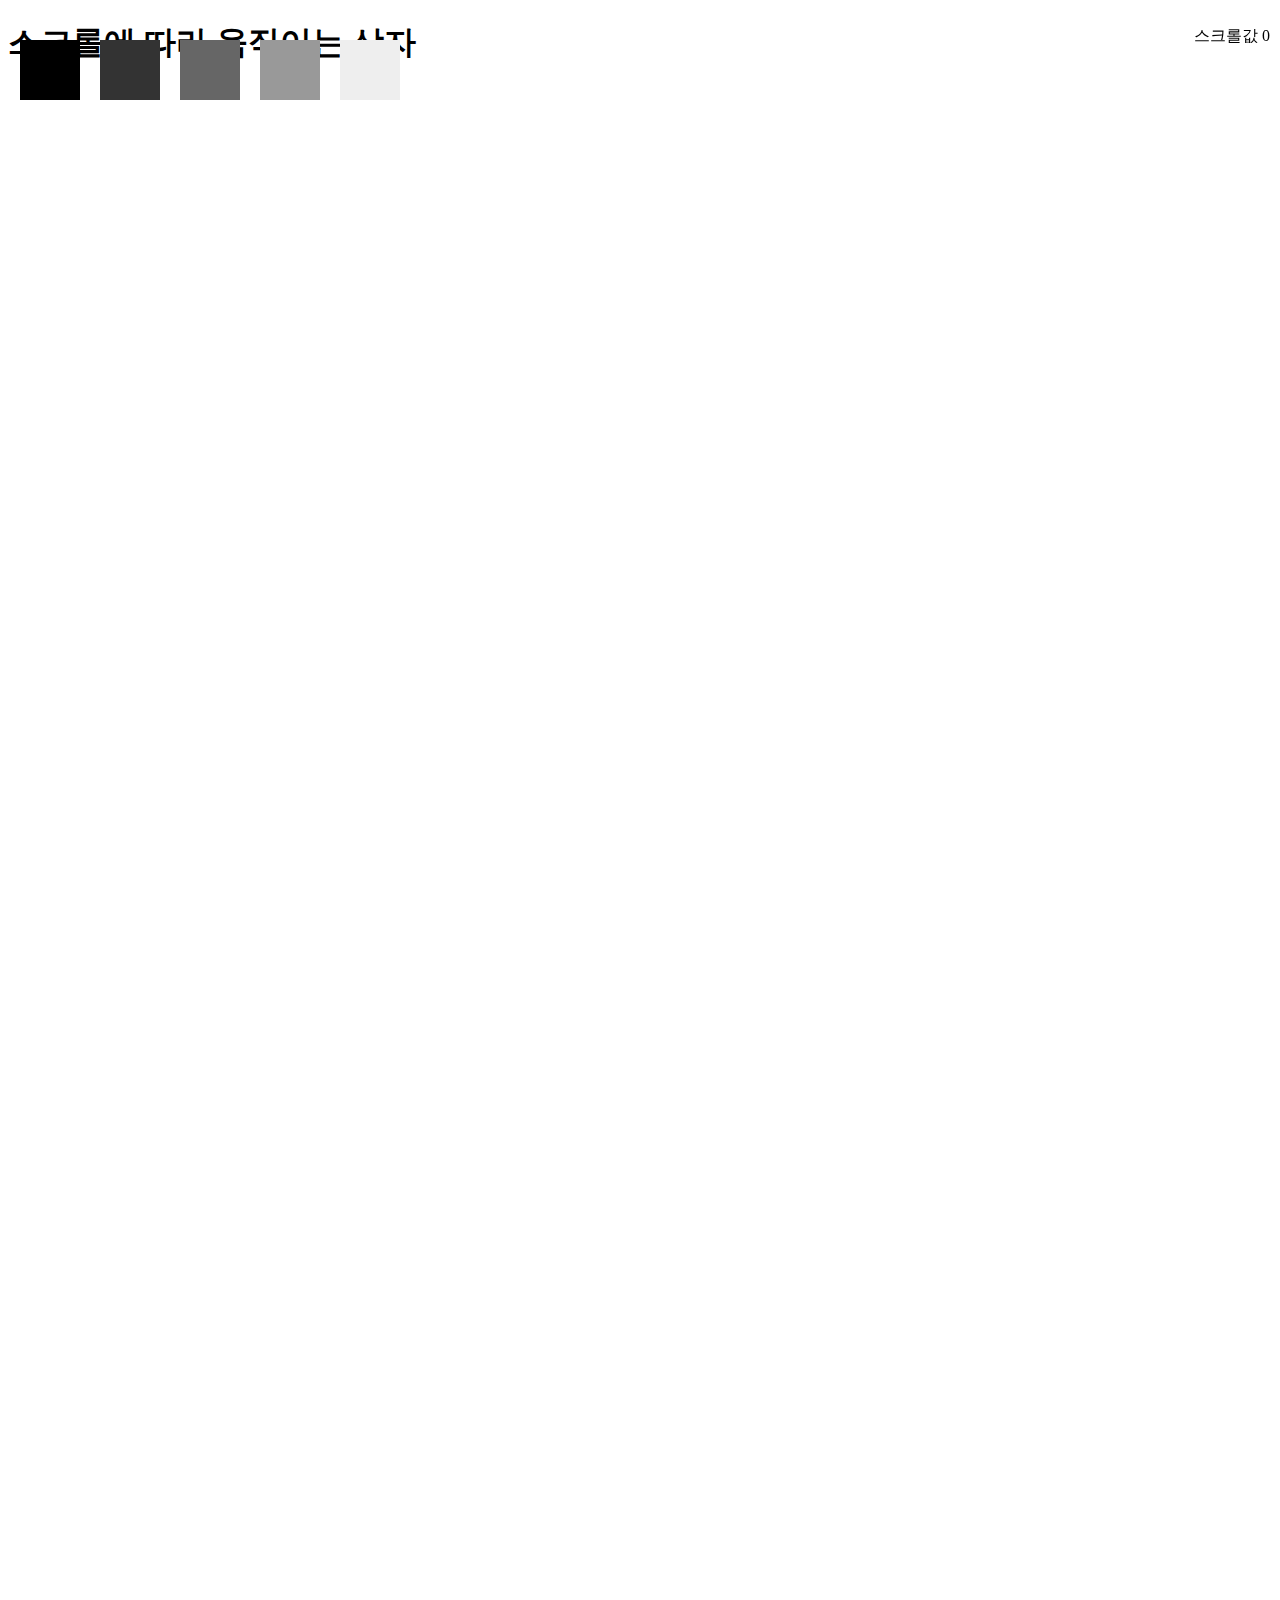
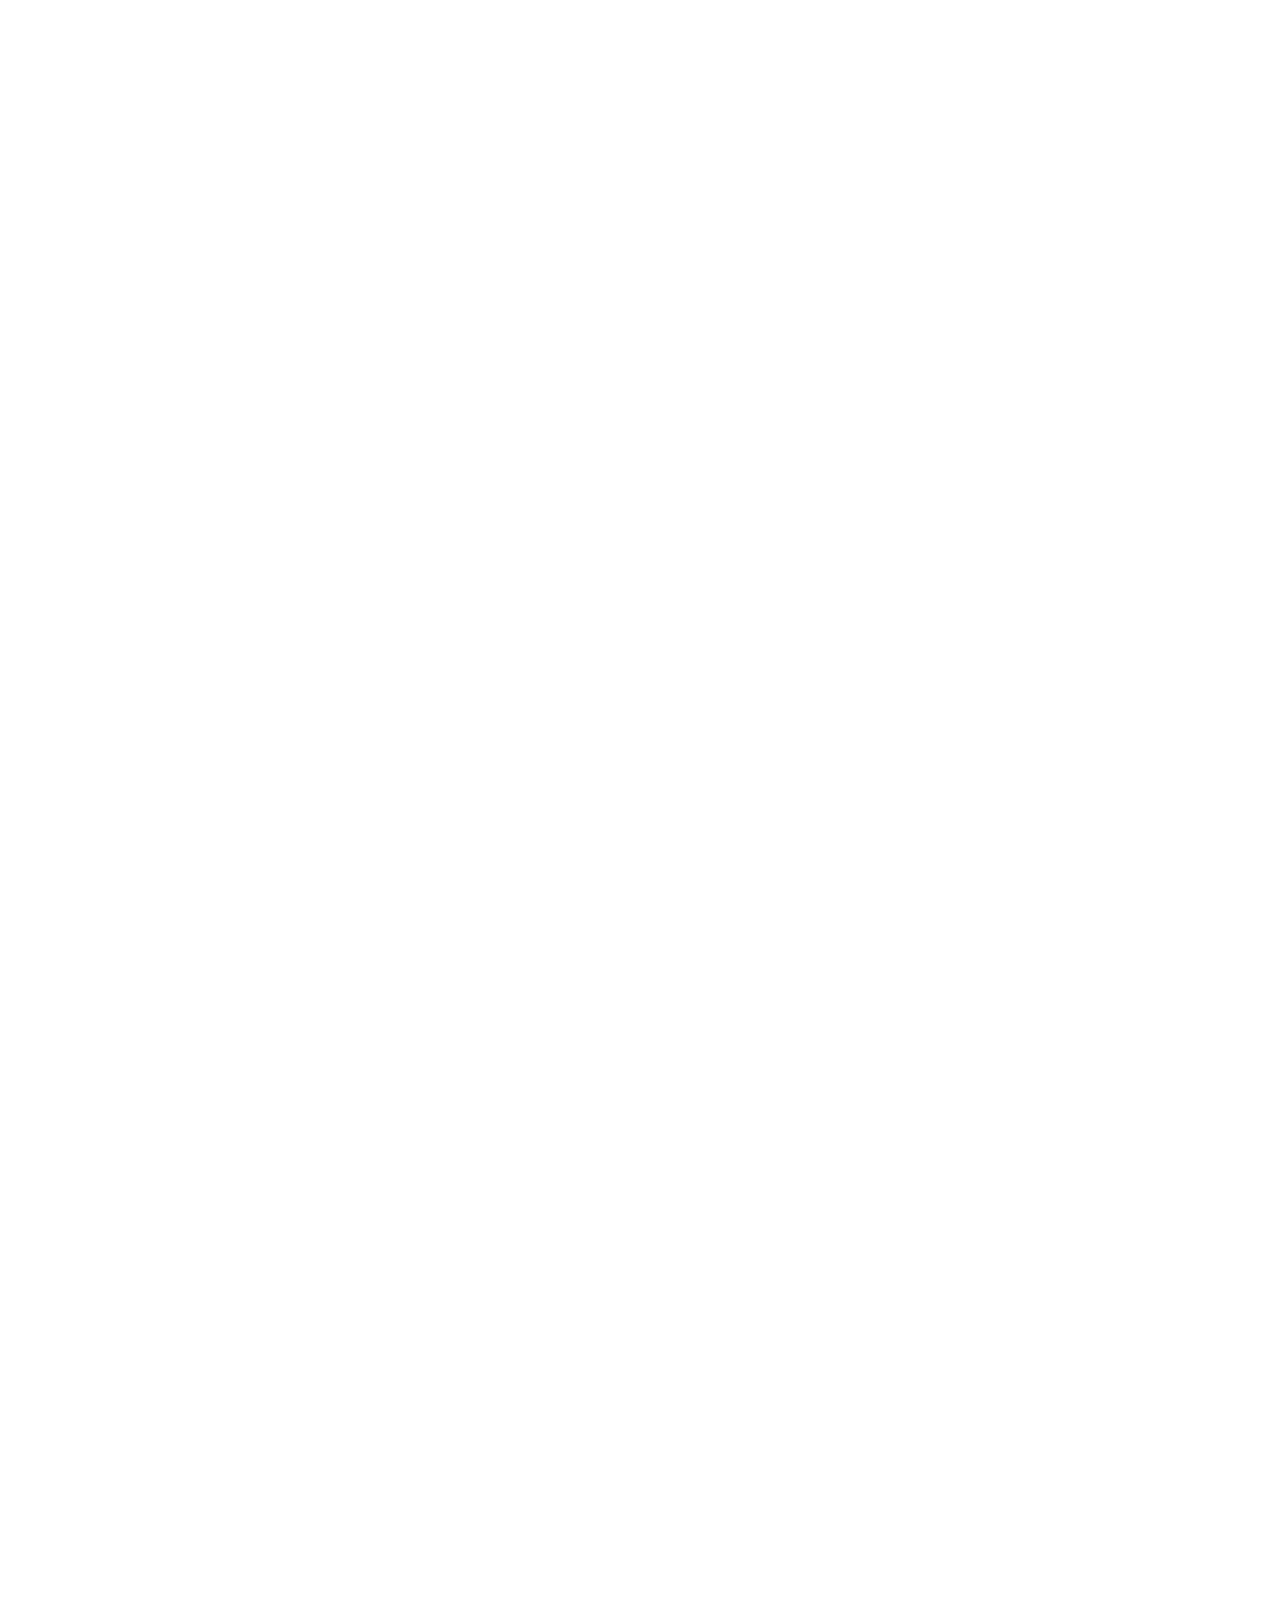
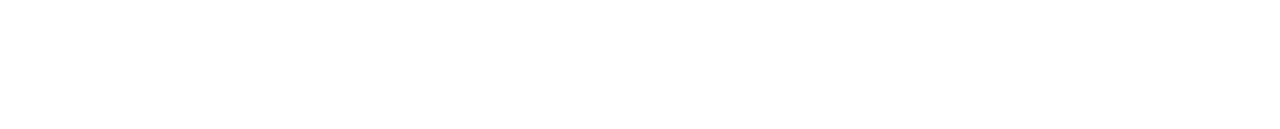
<file: 20221201 페럴렉스 기초/index.html>
<!DOCTYPE html>
<html lang="en">
  <head>
    <meta charset="UTF-8" />
    <meta http-equiv="X-UA-Compatible" content="IE=edge" />
    <meta name="viewport" content="width=device-width, initial-scale=1.0" />
    <title>Document</title>
    <link rel="stylesheet" href="css/style.css" />
    <script src="http://code.jquery.com/jquery-3.1.1.js"></script>
    <script src="js/main.js"></script>
  </head>
  <body>
    <h1>스크롤에 따라 움직이는 상자</h1>
    <p class="indicator">
      스크롤값
      <span id="value">0</span>
    </p>
    <ul>
      <li id="item1"></li>
      <li id="item2"></li>
      <li id="item3"></li>
      <li id="item4"></li>
      <li id="item5"></li>
    </ul>
  </body>
</html>
</file>
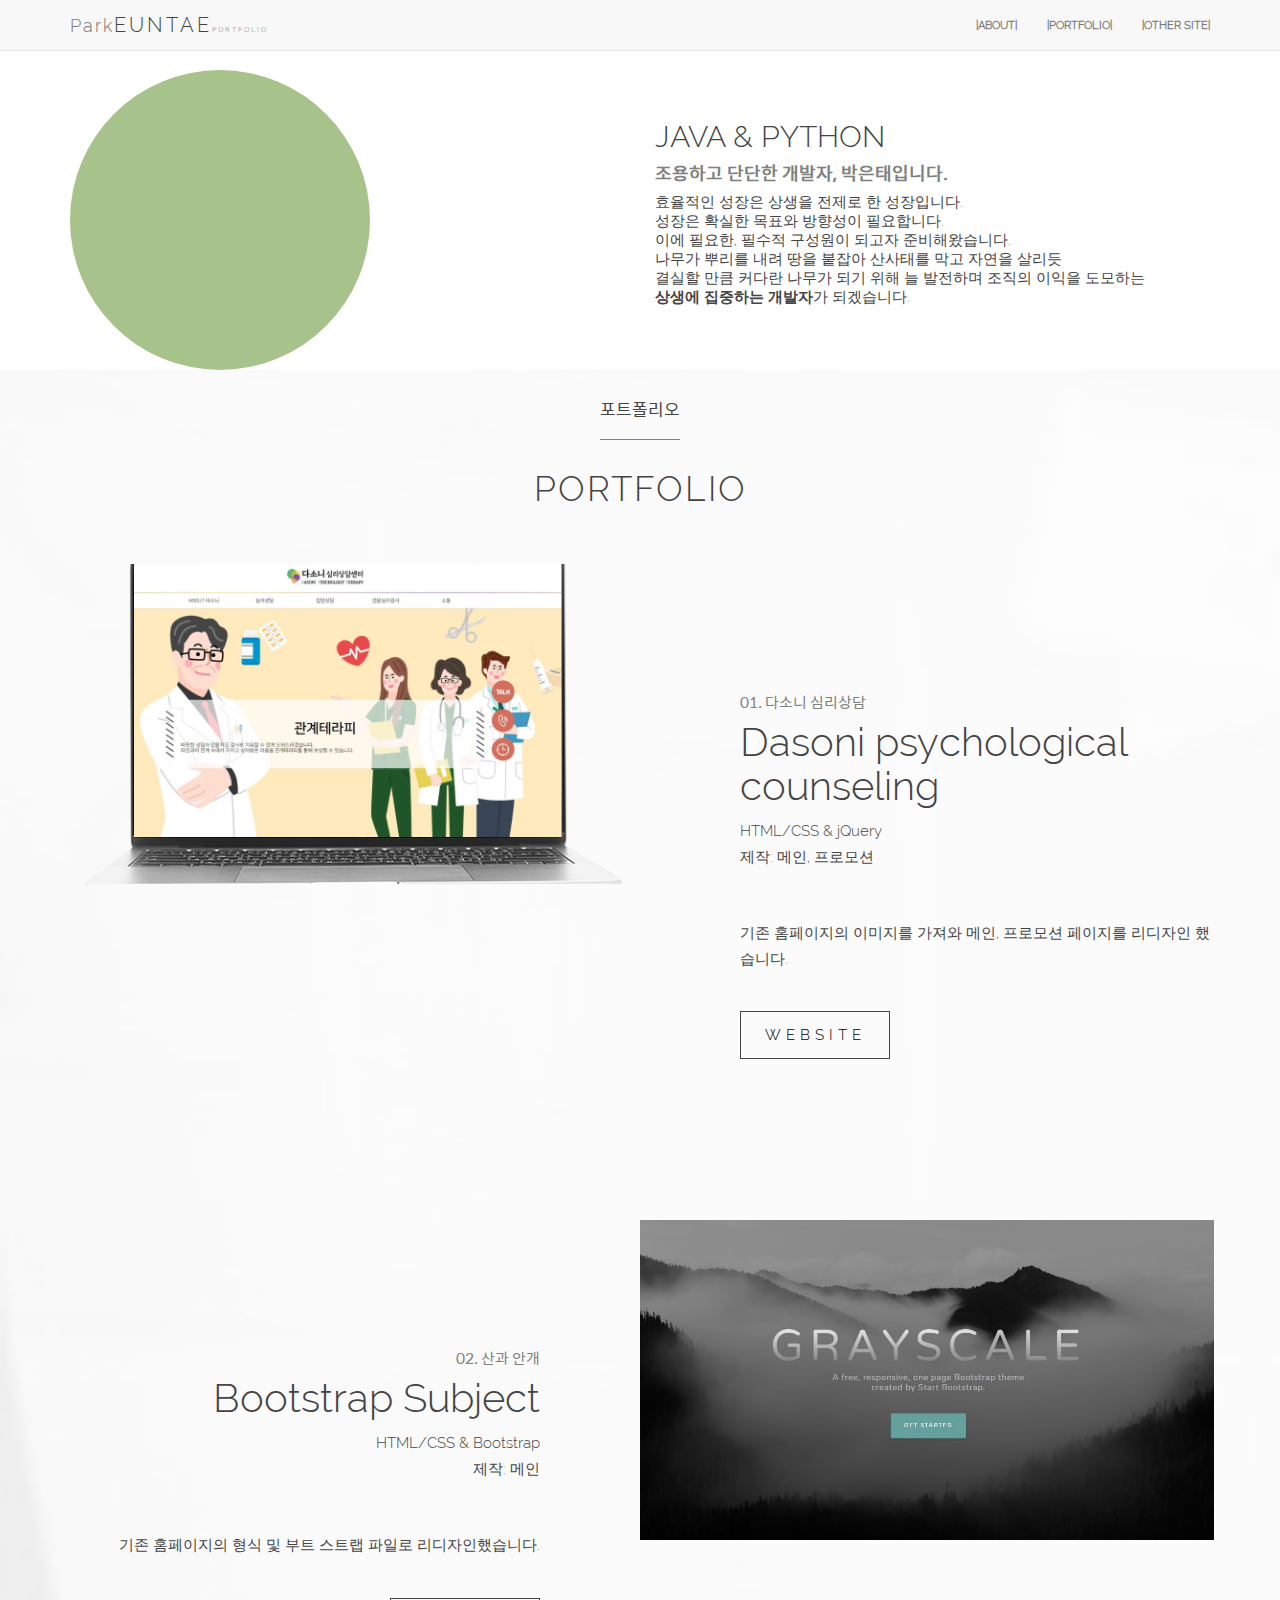
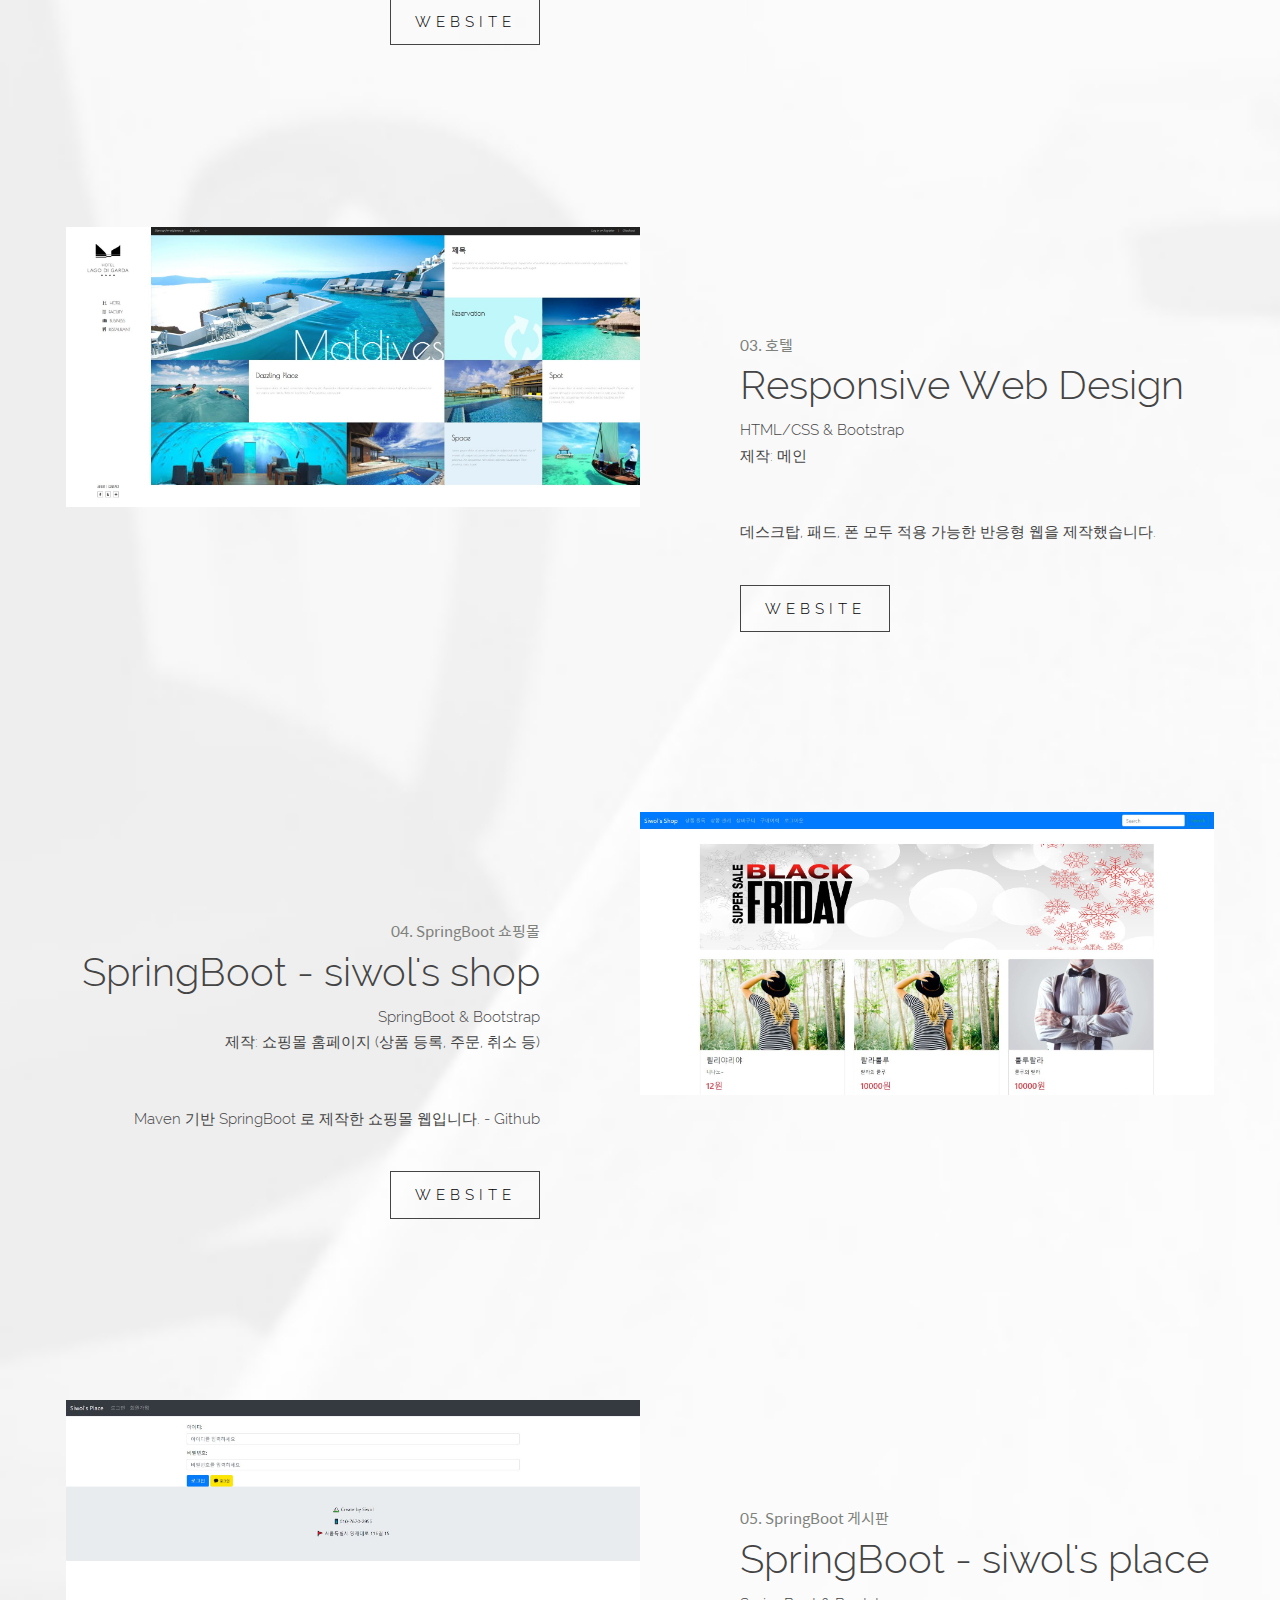
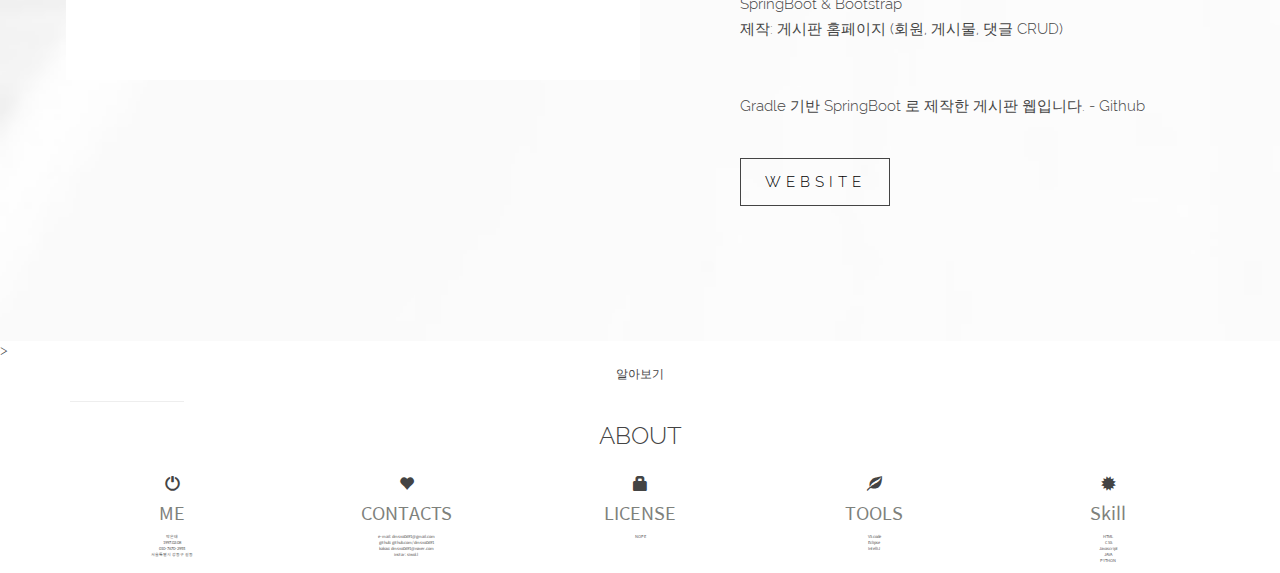
<file: 20221206 port/index.html>
<!DOCTYPE html>
<html lang="en">
  <head>
    <meta charset="UTF-8" />
    <meta http-equiv="X-UA-Compatible" content="IE=edge" />
    <meta name="viewport" content="width=device-width, initial-scale=1.0" />
    <link
      rel="stylesheet"
      href="https://maxcdn.bootstrapcdn.com/bootstrap/3.4.1/css/bootstrap.min.css"
    />
    <link
      href="https://fonts.googleapis.com/css?family=Montserrat"
      rel="stylesheet"
      type="text/css"
    />
    <link
      href="https://fonts.googleapis.com/css?family=Lato"
      rel="stylesheet"
      type="text/css"
    />
    <link rel="stylesheet" href="css/style.css" />
    <script src="https://ajax.googleapis.com/ajax/libs/jquery/3.5.1/jquery.min.js"></script>
    <script src="https://maxcdn.bootstrapcdn.com/bootstrap/3.4.1/js/bootstrap.min.js"></script>

    <title>Document</title>
  </head>

  <nav class="navbar navbar-default navbar-fixed-top">
    <div class="container">
      <div class="navbar-header">
        <button
          type="button"
          class="navbar-toggle"
          data-toggle="collapse"
          data-target="#myNavbar"
        >
          <span class="icon-bar"></span>
          <span class="icon-bar"></span>
          <span class="icon-bar"></span>
        </button>
        <a class="navbar-brand" href="#"
          >Park<span>EUNTAE</span><span>PORTFOLIO</span></a
        >
      </div>
      <div class="collapse navbar-collapse" id="myNavbar">
        <ul class="nav navbar-nav navbar-right text-center">
          <li>
            <a href="#"><strong>|ABOUT|</strong></a>
          </li>
          <li>
            <a href="#"><strong>|PORTFOLIO|</strong></a>
          </li>
          <li>
            <a href="#"><strong>|OTHER SITE|</strong></a>
          </li>
        </ul>
      </div>
    </div>
  </nav>
  <div class="header_fake"></div>
  <div class="container bg-gray">
    <div class="row">
      <div class="col-sm-6 img">
        <div id="circle"></div>
      </div>
      <div class="col-sm-6" style="margin-top: 30px">
        <div>
          <h2>JAVA & PYTHON</h2>
          <h4><strong>조용하고 단단한 개발자, 박은태입니다.</strong></h4>
          <p>
            효율적인 성장은 상생을 전제로 한 성장입니다.<br />
            성장은 확실한 목표와 방향성이 필요합니다. <br />
            이에 필요한, 필수적 구성원이 되고자 준비해왔습니다.<br />
            나무가 뿌리를 내려 땅을 붙잡아 산사태를 막고 자연을 살리듯<br />
            결실할 만큼 커다란 나무가 되기 위해 늘 발전하며 조직의 이익을
            도모하는
            <br /><strong>상생에 집중하는 개발자</strong>가 되겠습니다.
          </p>
        </div>
      </div>
    </div>
  </div>

  <body>
    <div class="container-fluid section" id="portfolio">
      <h2>포트폴리오</h2>
      <h3>PORTFOLIO</h3>
      <div class="container portfolio_main">
        <div class="row port port1">
          <div class="col-md-6" id="img1"></div>
          <div class="col-md-6 text">
            <h4>01. 다소니 심리상담</h4>
            <h5>Dasoni psychological counseling</h5>
            <p>
              HTML/CSS & jQuery<br />
              제작: 메인, 프로모션 <br /><br /><br />
              기존 홈페이지의 이미지를 가져와 메인, 프로모션 페이지를 리디자인
              했습니다.
            </p>
            <p class="site_btn">
              <a href="port1/index.html" target="_blank">WEBSITE</a>
            </p>
          </div>
        </div>
      </div>
      <div class="container portfolio_main">
        <div class="row port port2">
          <div class="col-md-6 text">
            <h4>02. 산과 안개</h4>
            <h5>Bootstrap Subject</h5>
            <p>
              HTML/CSS & Bootstrap<br />
              제작: 메인 <br /><br /><br />
              기존 홈페이지의 형식 및 부트 스트랩 파일로 리디자인했습니다.
            </p>
            <p class="site_btn">
              <a href="port3/index.html" target="_blank">WEBSITE</a>
            </p>
          </div>
          <div class="col-md-6" id="img2"></div>
        </div>
      </div>
      <div class="container portfolio_main">
        <div class="row port port1">
          <div class="col-md-6" id="img3"></div>
          <div class="col-md-6 text">
            <h4>03. 호텔</h4>
            <h5>Responsive Web Design</h5>
            <p>
              HTML/CSS & Bootstrap<br />
              제작: 메인 <br /><br /><br />
              데스크탑, 패드, 폰 모두 적용 가능한 반응형 웹을 제작했습니다.
            </p>
            <p class="site_btn">
              <a href="port3/index.html" target="_blank">WEBSITE</a>
            </p>
          </div>
        </div>
      </div>
      <div class="container portfolio_main">
        <div class="row port port2">
          <div class="col-md-6 text">
            <h4>04. SpringBoot 쇼핑몰</h4>
            <h5>SpringBoot - siwol's shop</h5>
            <p>
              SpringBoot & Bootstrap<br />
              제작: 쇼핑몰 홈페이지 (상품 등록, 주문, 취소 등)
              <br /><br /><br />
              Maven 기반 SpringBoot 로 제작한 쇼핑몰 웹입니다. - Github
            </p>
            <p class="site_btn">
              <a
                href="https://github.com/dmsxo0691/SpringShop.git"
                target="_blank"
                >WEBSITE</a
              >
            </p>
          </div>
          <div class="col-md-6" id="img4"></div>
        </div>
      </div>
      <div class="container portfolio_main">
        <div class="row port port1">
          <div class="col-md-6" id="img5"></div>
          <div class="col-md-6 text">
            <h4>05. SpringBoot 게시판</h4>
            <h5>SpringBoot - siwol's place</h5>
            <p>
              SpringBoot & Bootstrap<br />
              제작: 게시판 홈페이지 (회원, 게시물, 댓글 CRUD) <br /><br /><br />
              Gradle 기반 SpringBoot 로 제작한 게시판 웹입니다. - Github
            </p>
            <p class="site_btn">
              <a
                href="https://github.com/dmsxo0691/Springblog.git"
                target="_blank"
                >WEBSITE</a
              >
            </p>
          </div>
        </div>
      </div>
    </div>

    >
  </body>

  <footer>
    <div id="services" class="container text-center">
      <h5>알아보기</h5>
      <hr style="width: 10%" />
      <p>ABOUT</p>
      <br />
      <div class="row slideanim sort">
        <div class="col-sm-2">
          <span class="glyphicon glyphicon-off logo-small"></span>
          <h4>ME</h4>
          <p>
            박은태 <br />
            1997.02.08 <br />
            010-7670-2955 <br />
            서울특별시 강동구 길동
          </p>
        </div>
        <div class="col-sm-2">
          <span class="glyphicon glyphicon-heart logo-small"></span>
          <h4>CONTACTS</h4>
          <p>
            e-mail: dmsxo0691@gmail.com<br />github: github.com/dmsxo0691<br />
            kakao: dmsxo0691@naver.com<br />instar: siwol.l
          </p>
        </div>
        <div class="col-sm-2">
          <span class="glyphicon glyphicon-lock logo-small"></span>
          <h4>LICENSE</h4>
          <p>NOPE</p>
        </div>
        <div class="col-sm-2">
          <span class="glyphicon glyphicon-leaf logo-small"></span>
          <h4>TOOLS</h4>
          <p>VS code<br />Eclipse<br />IntelliJ</p>
        </div>
        <div class="col-sm-2">
          <span class="glyphicon glyphicon-certificate logo-small"></span>
          <h4>Skill</h4>
          <p>HTML<br />CSS<br />Javascript<br />JAVA<br />PYTHON</p>
        </div>
      </div>
    </div>
  </footer>
</html>
</file>
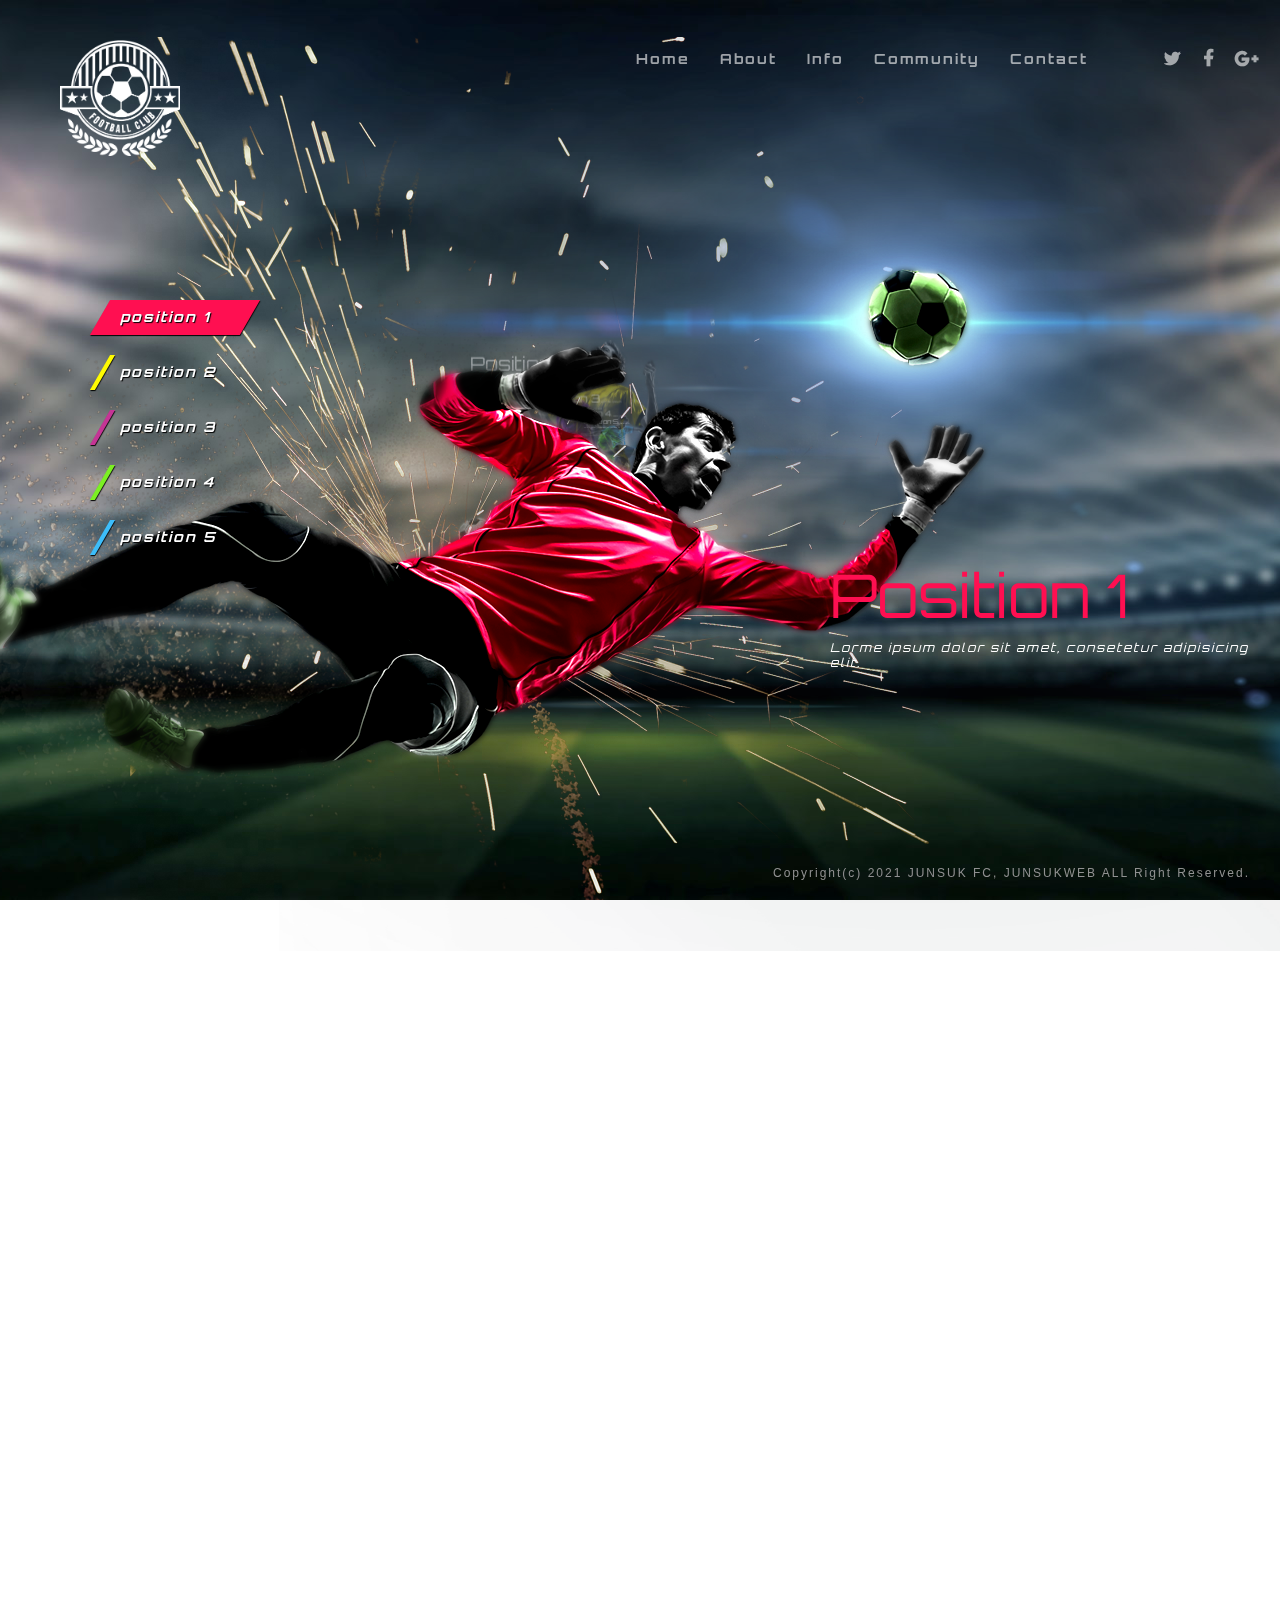
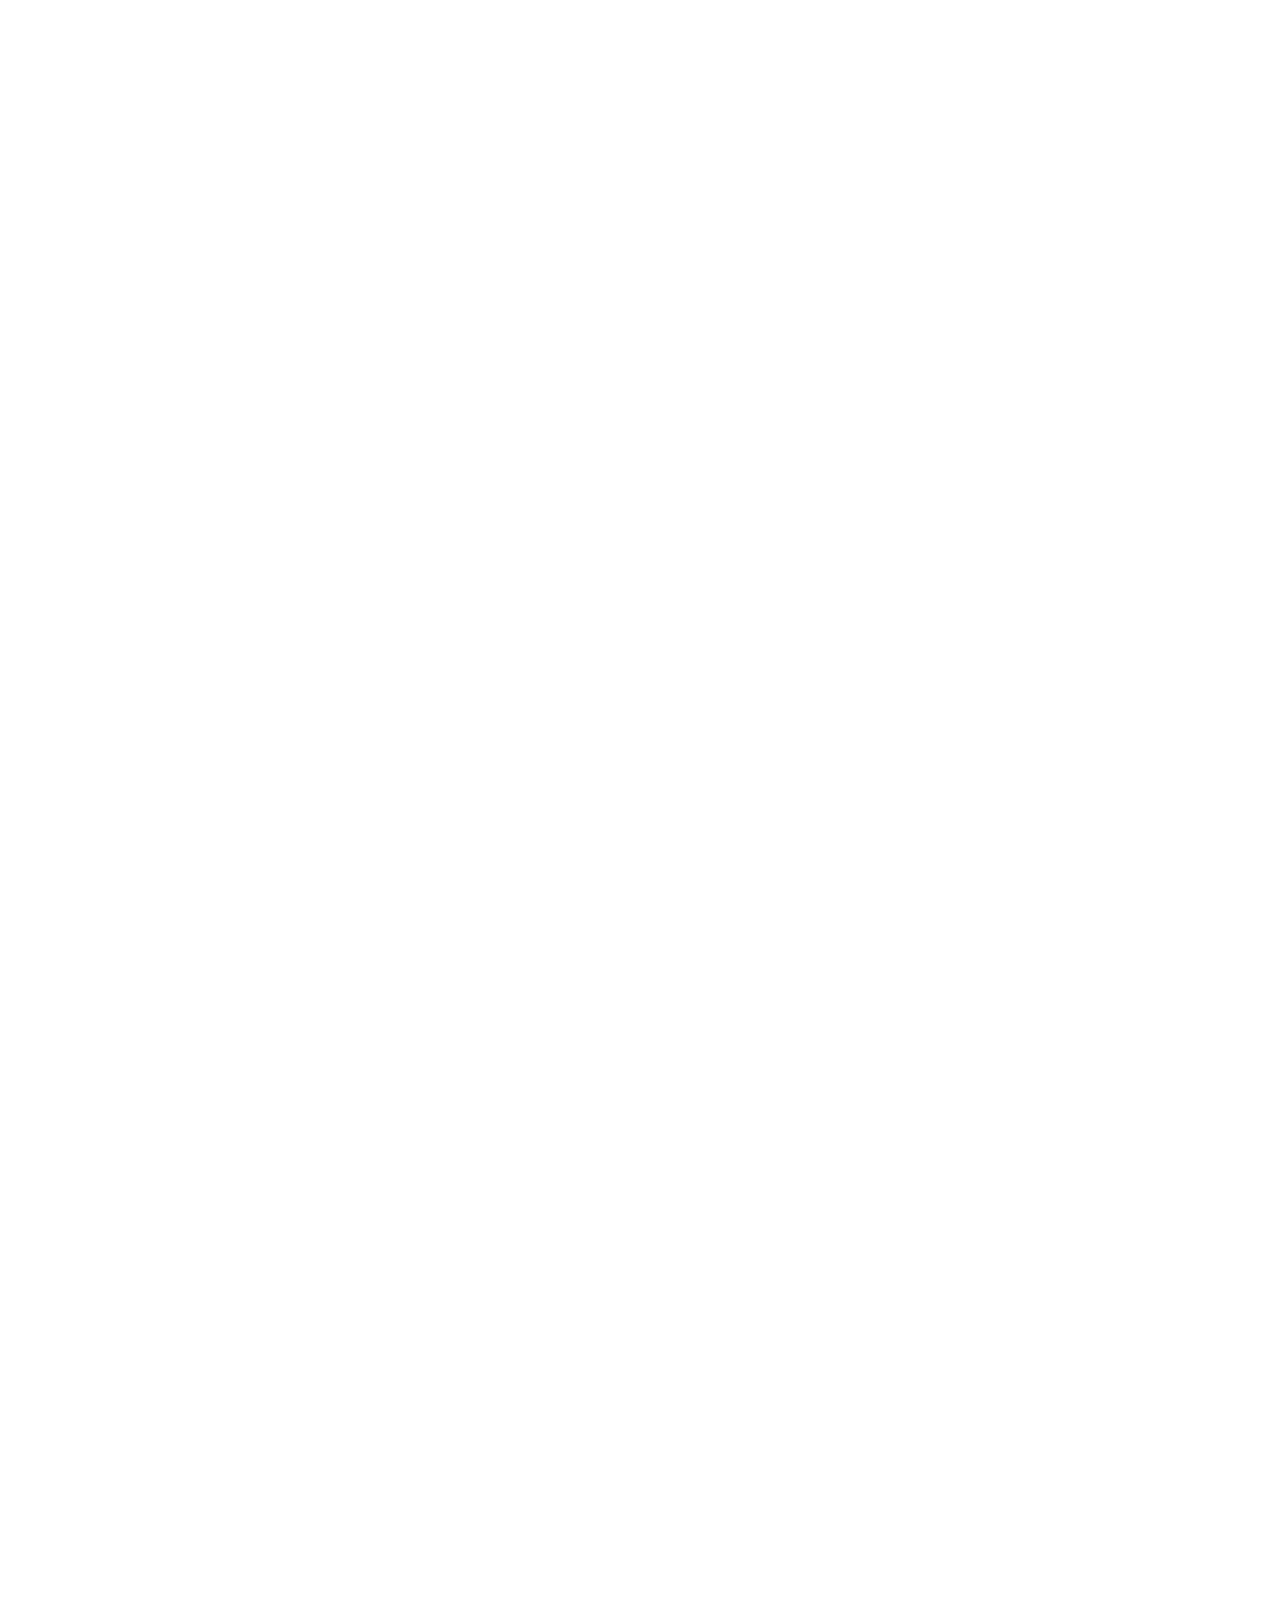
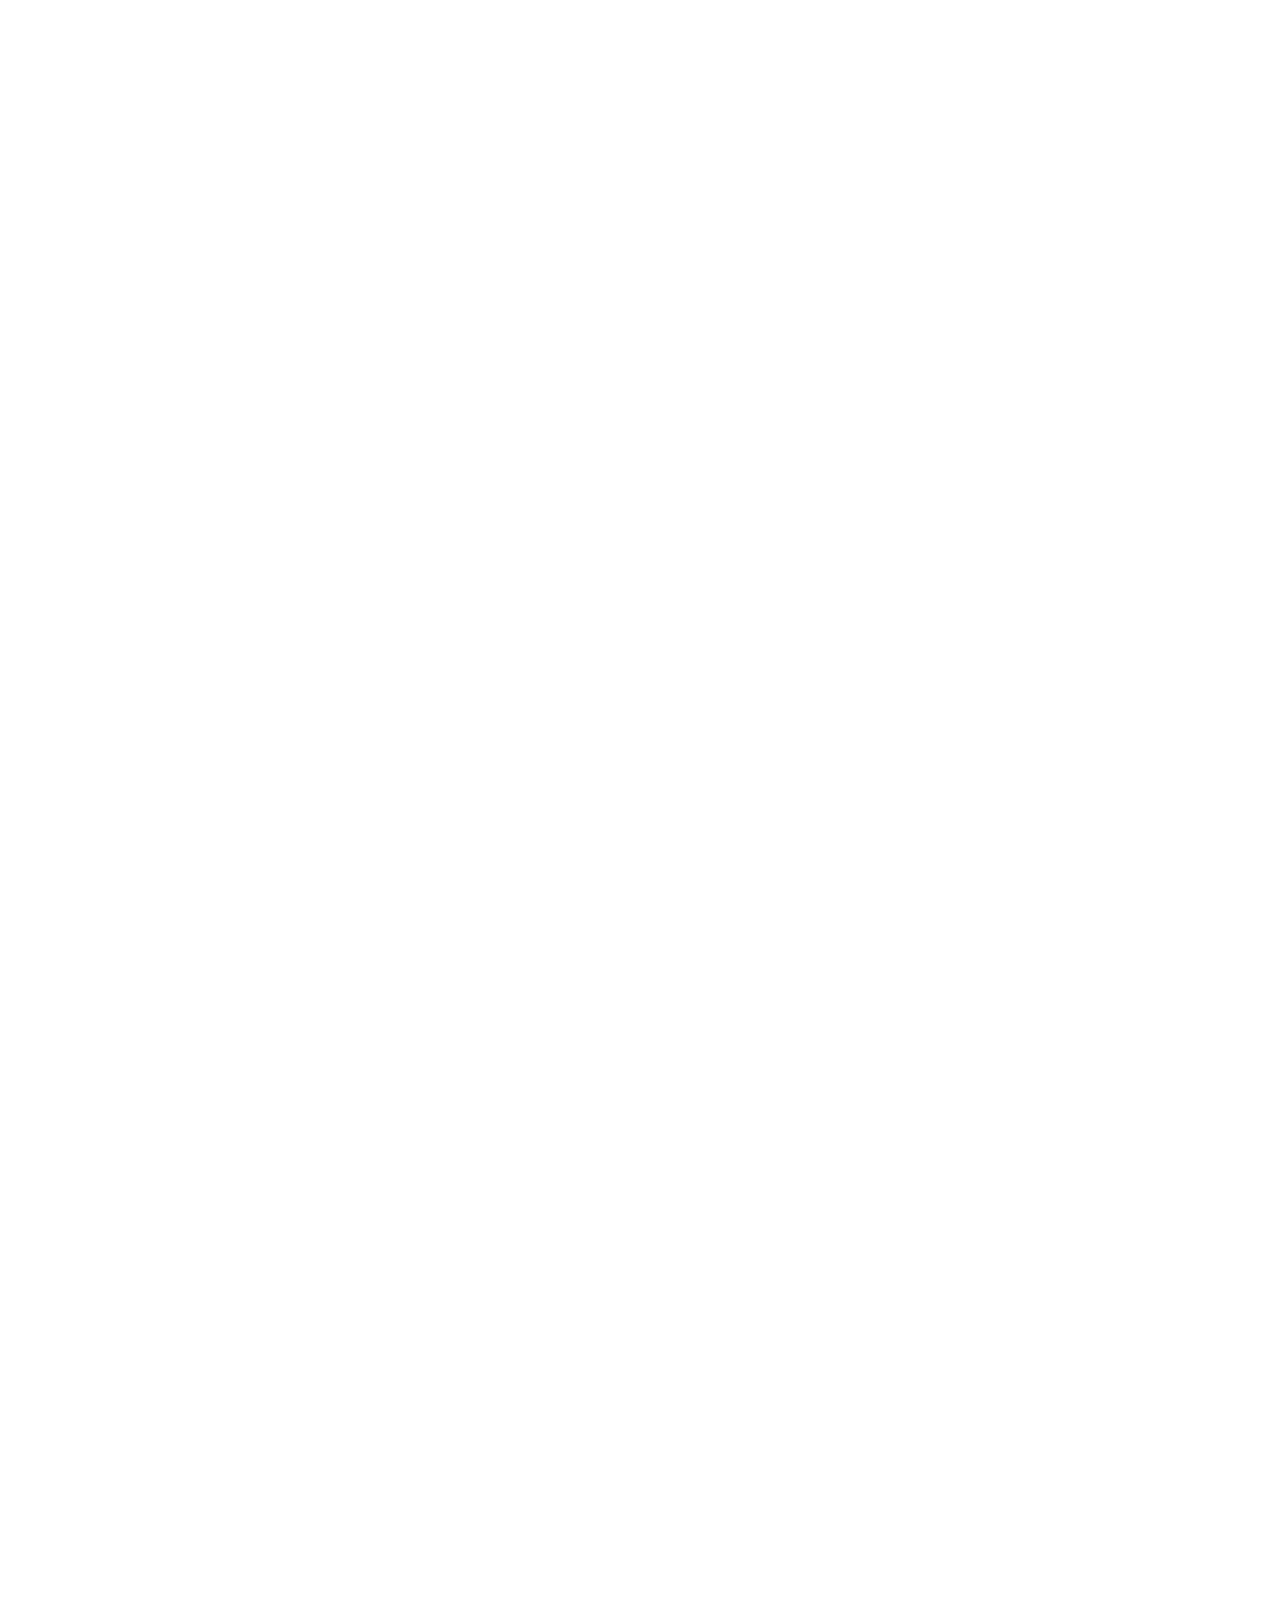
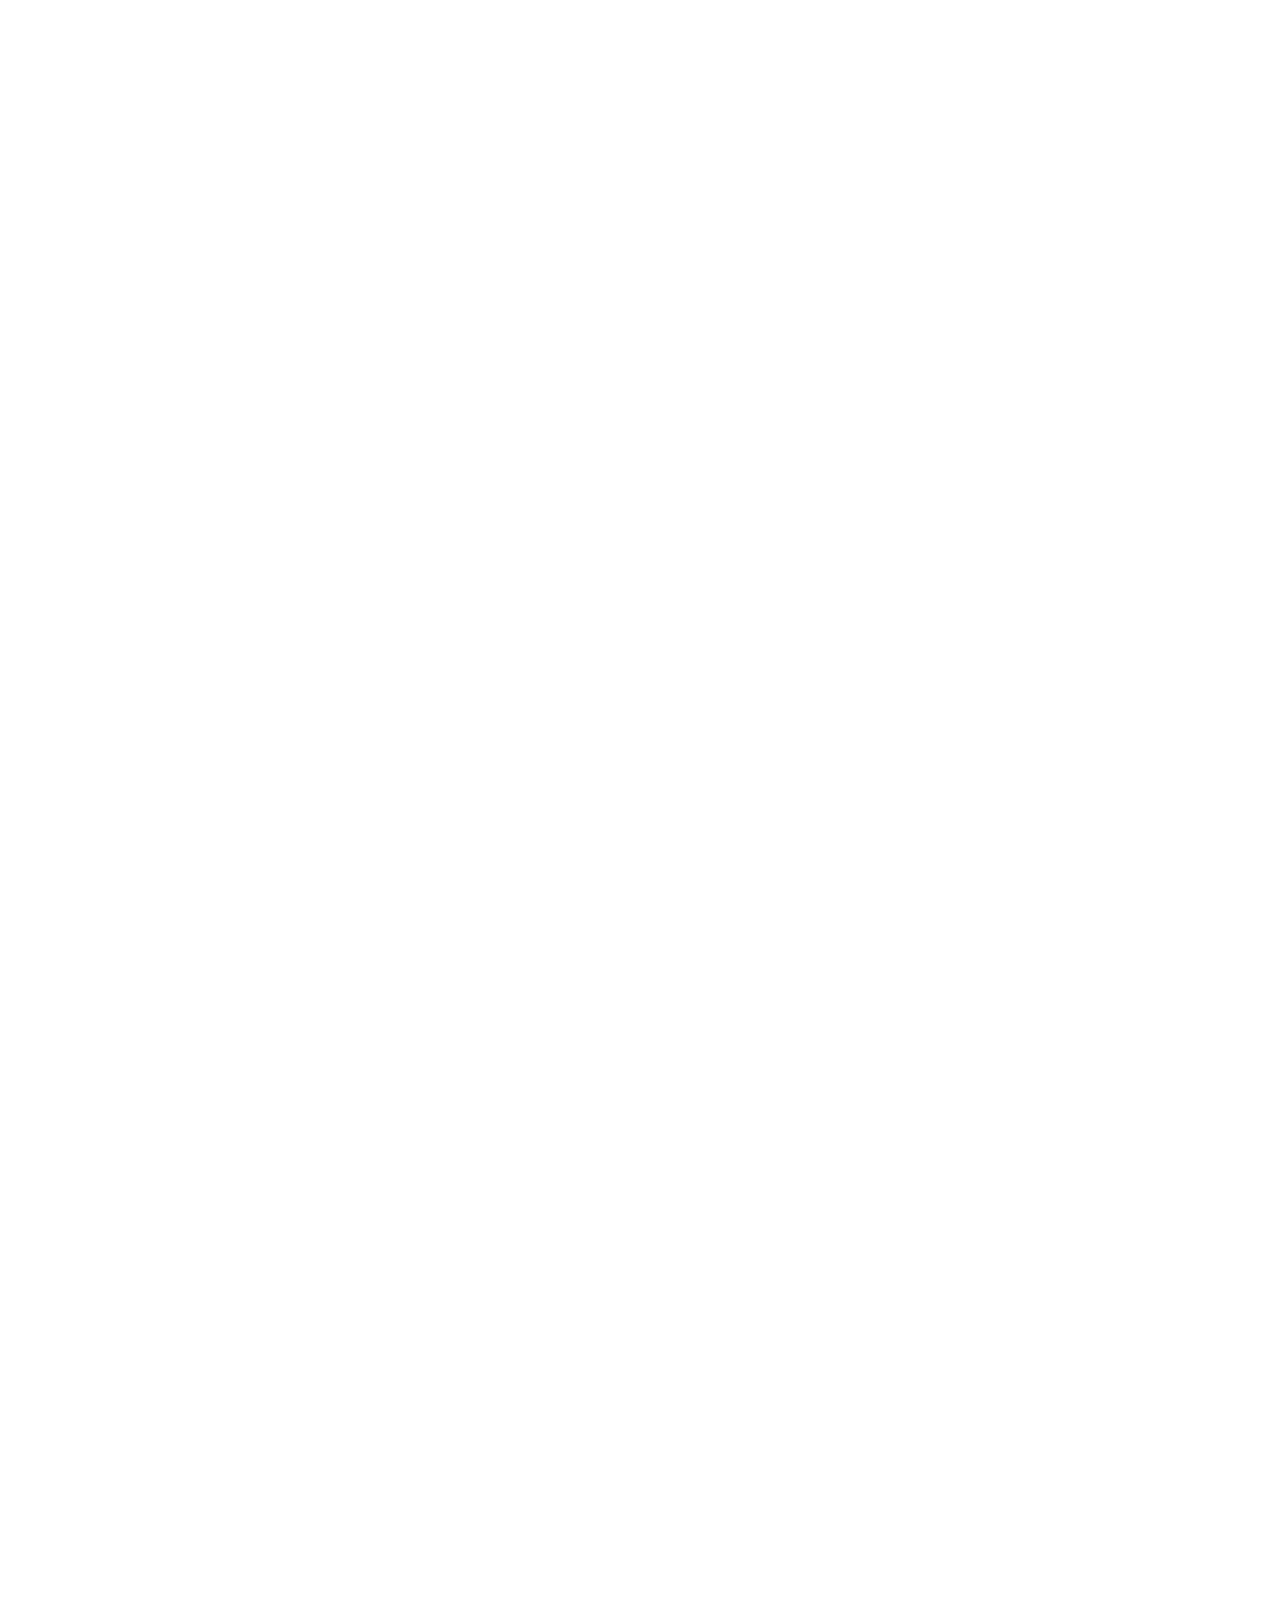
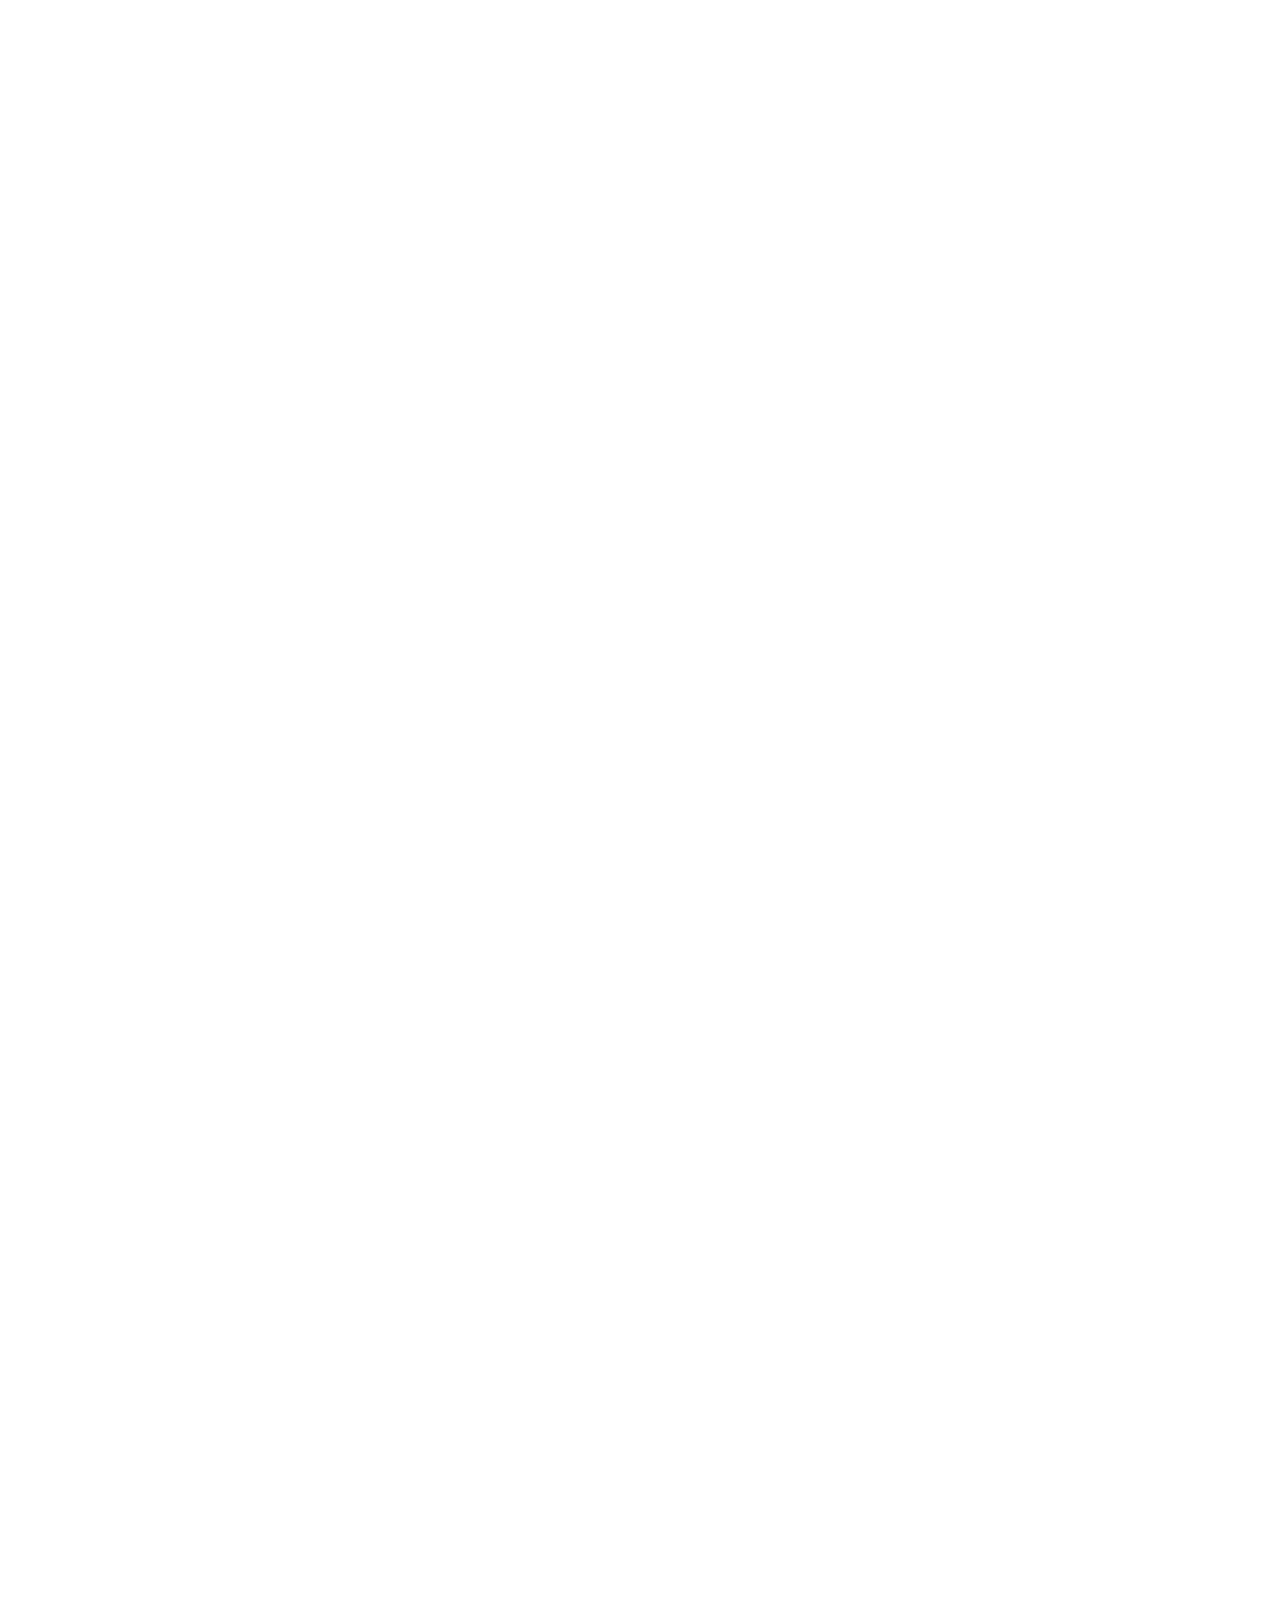
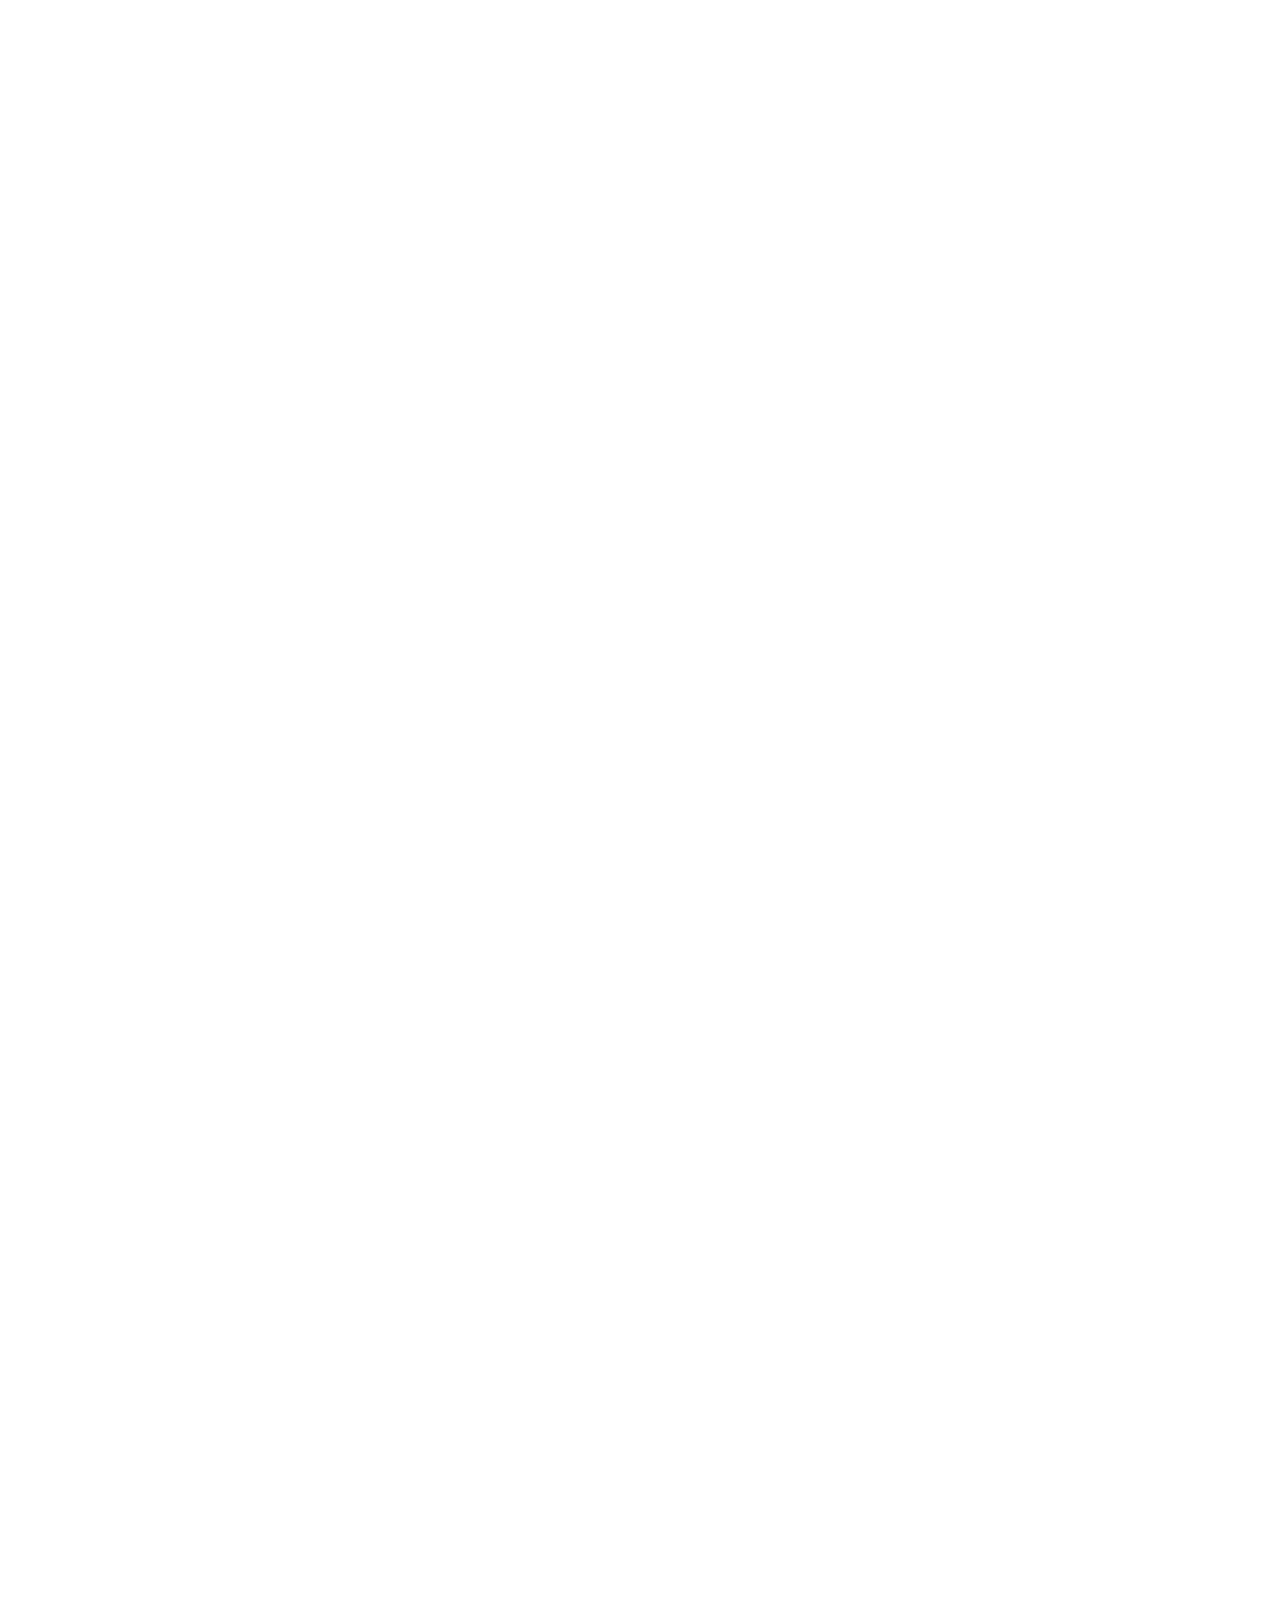
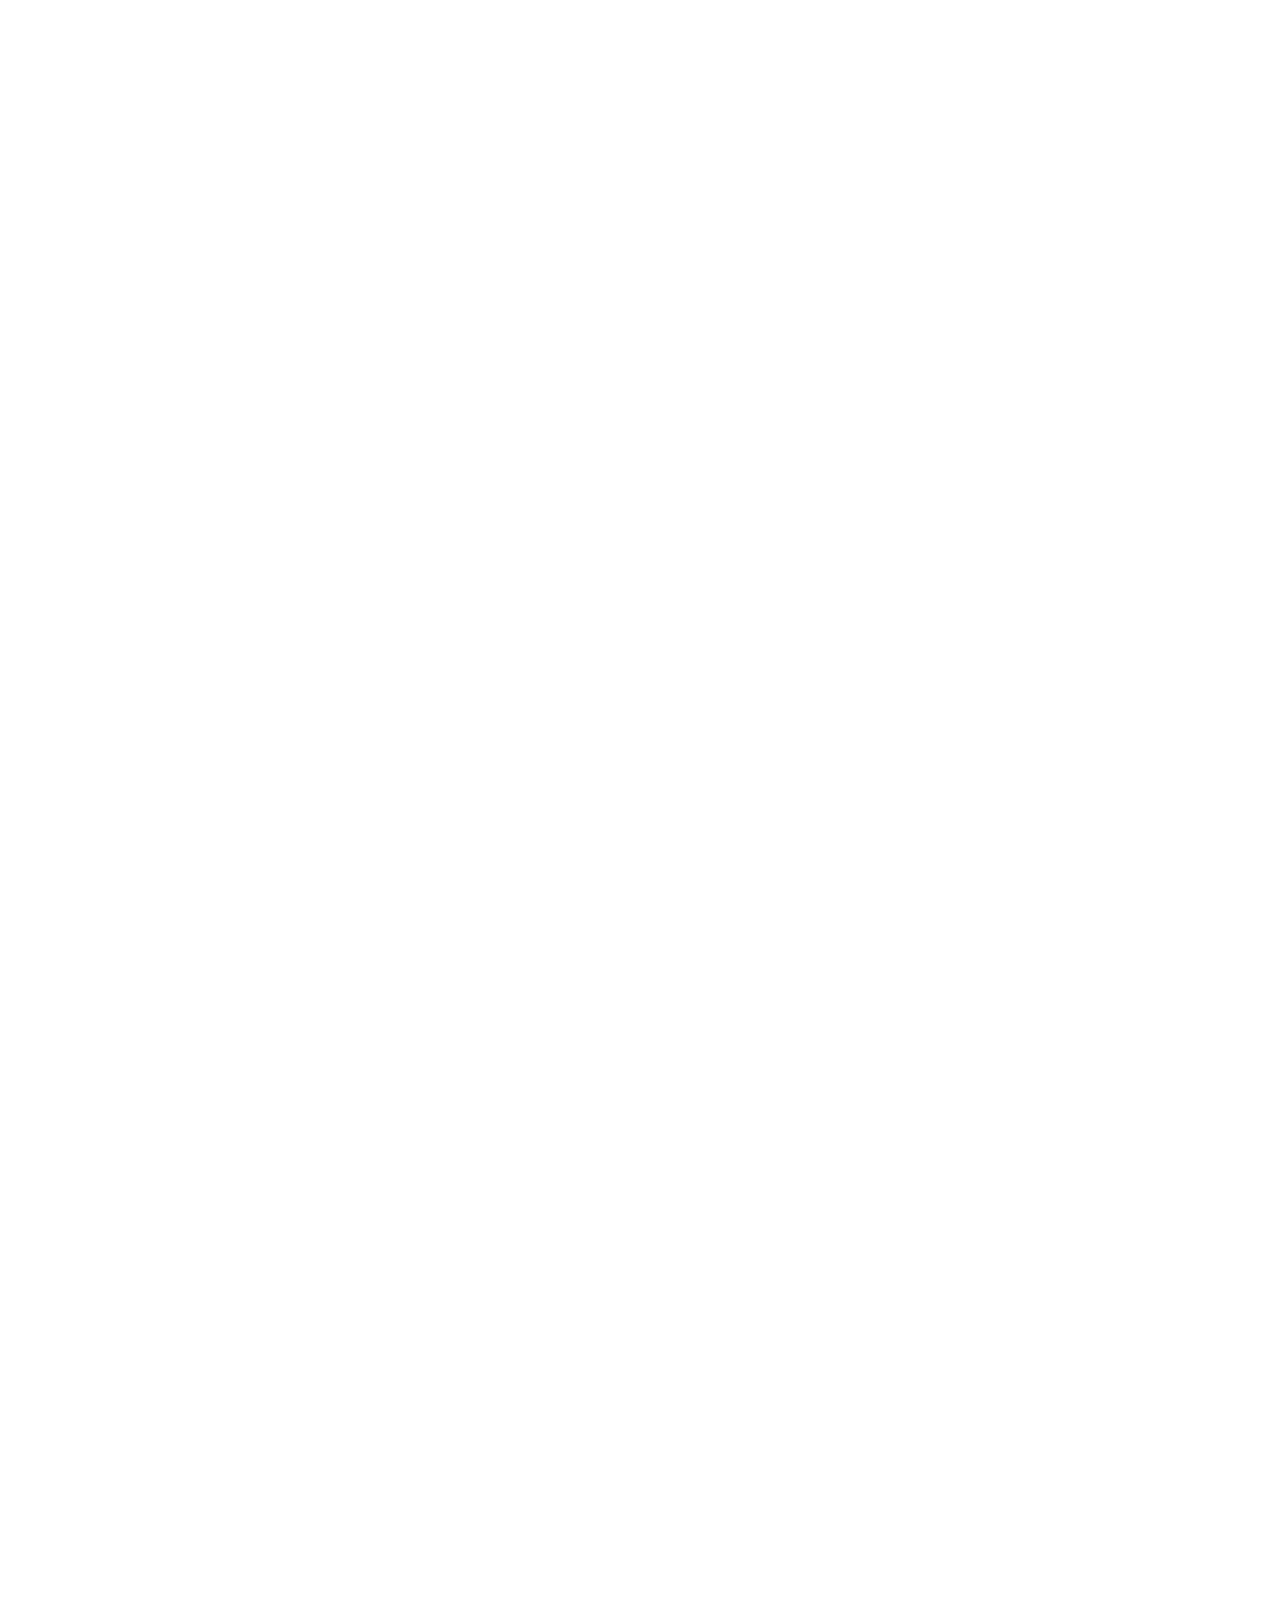
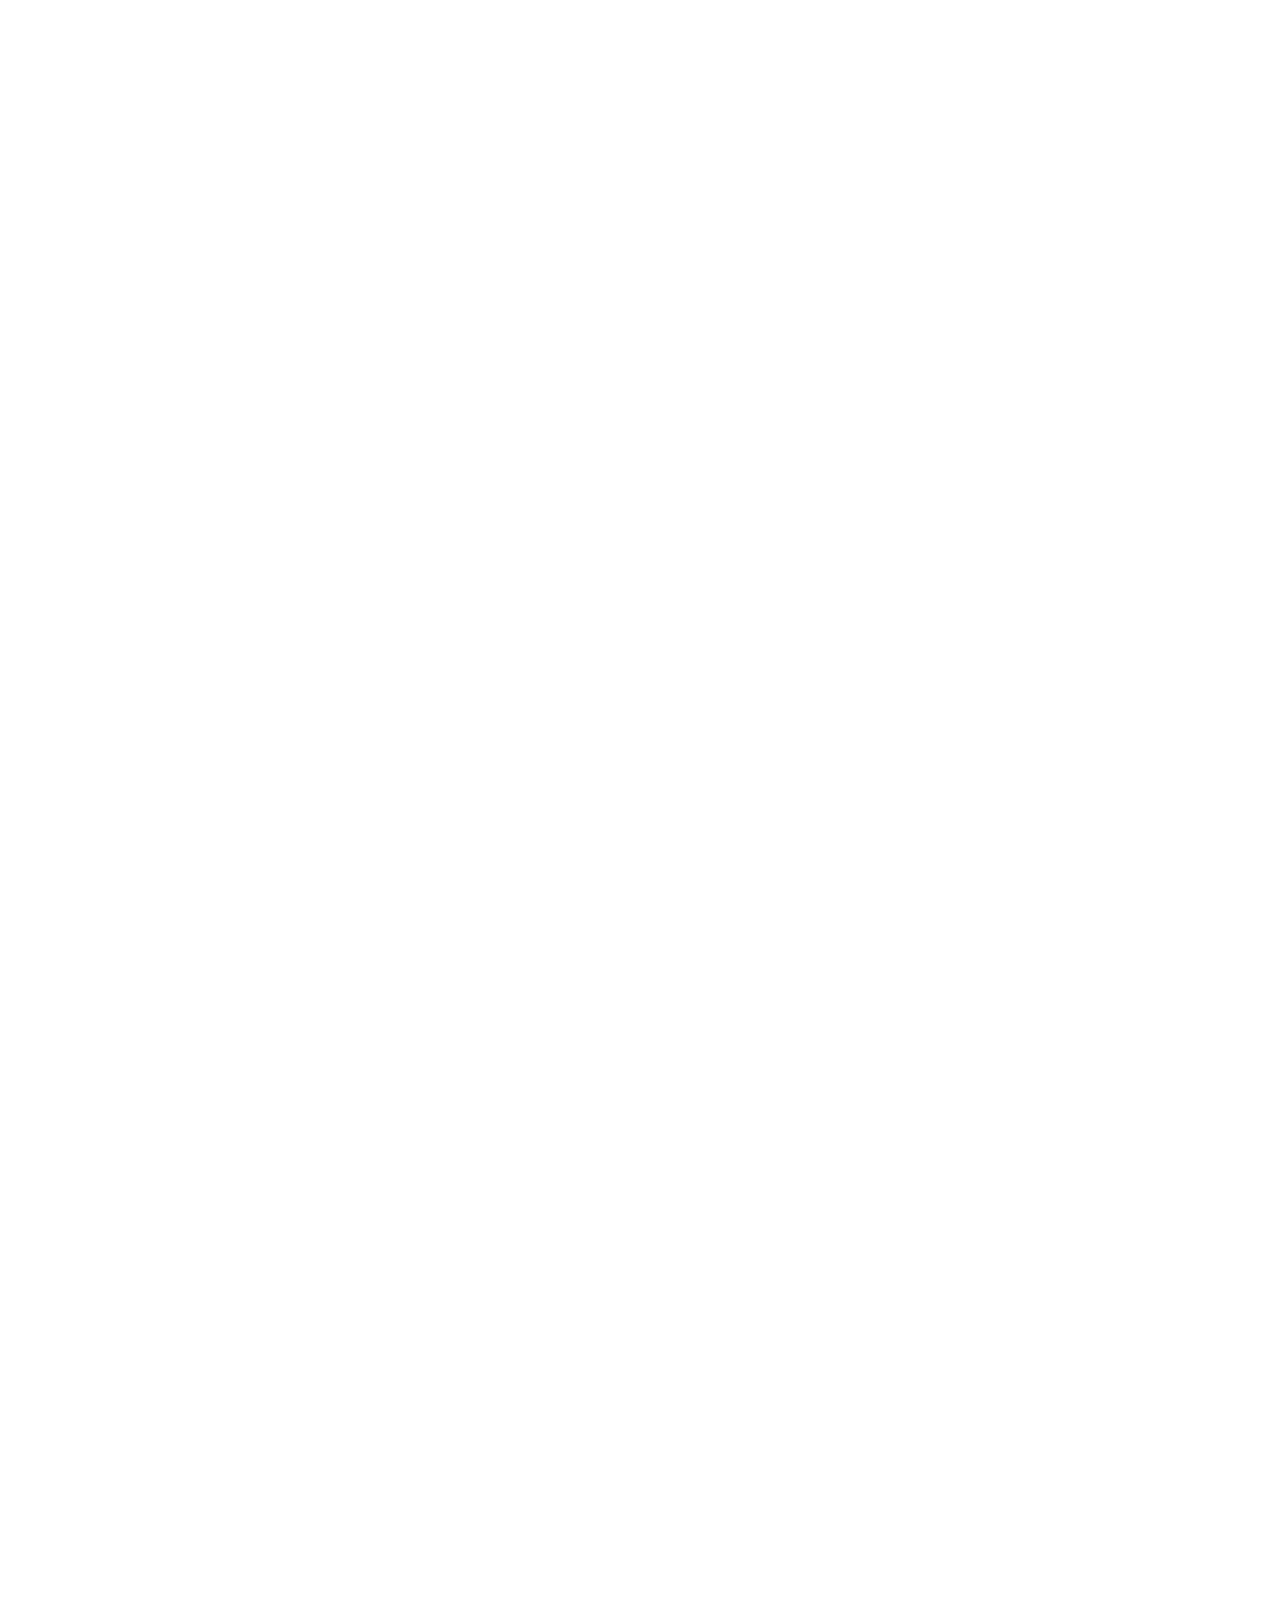
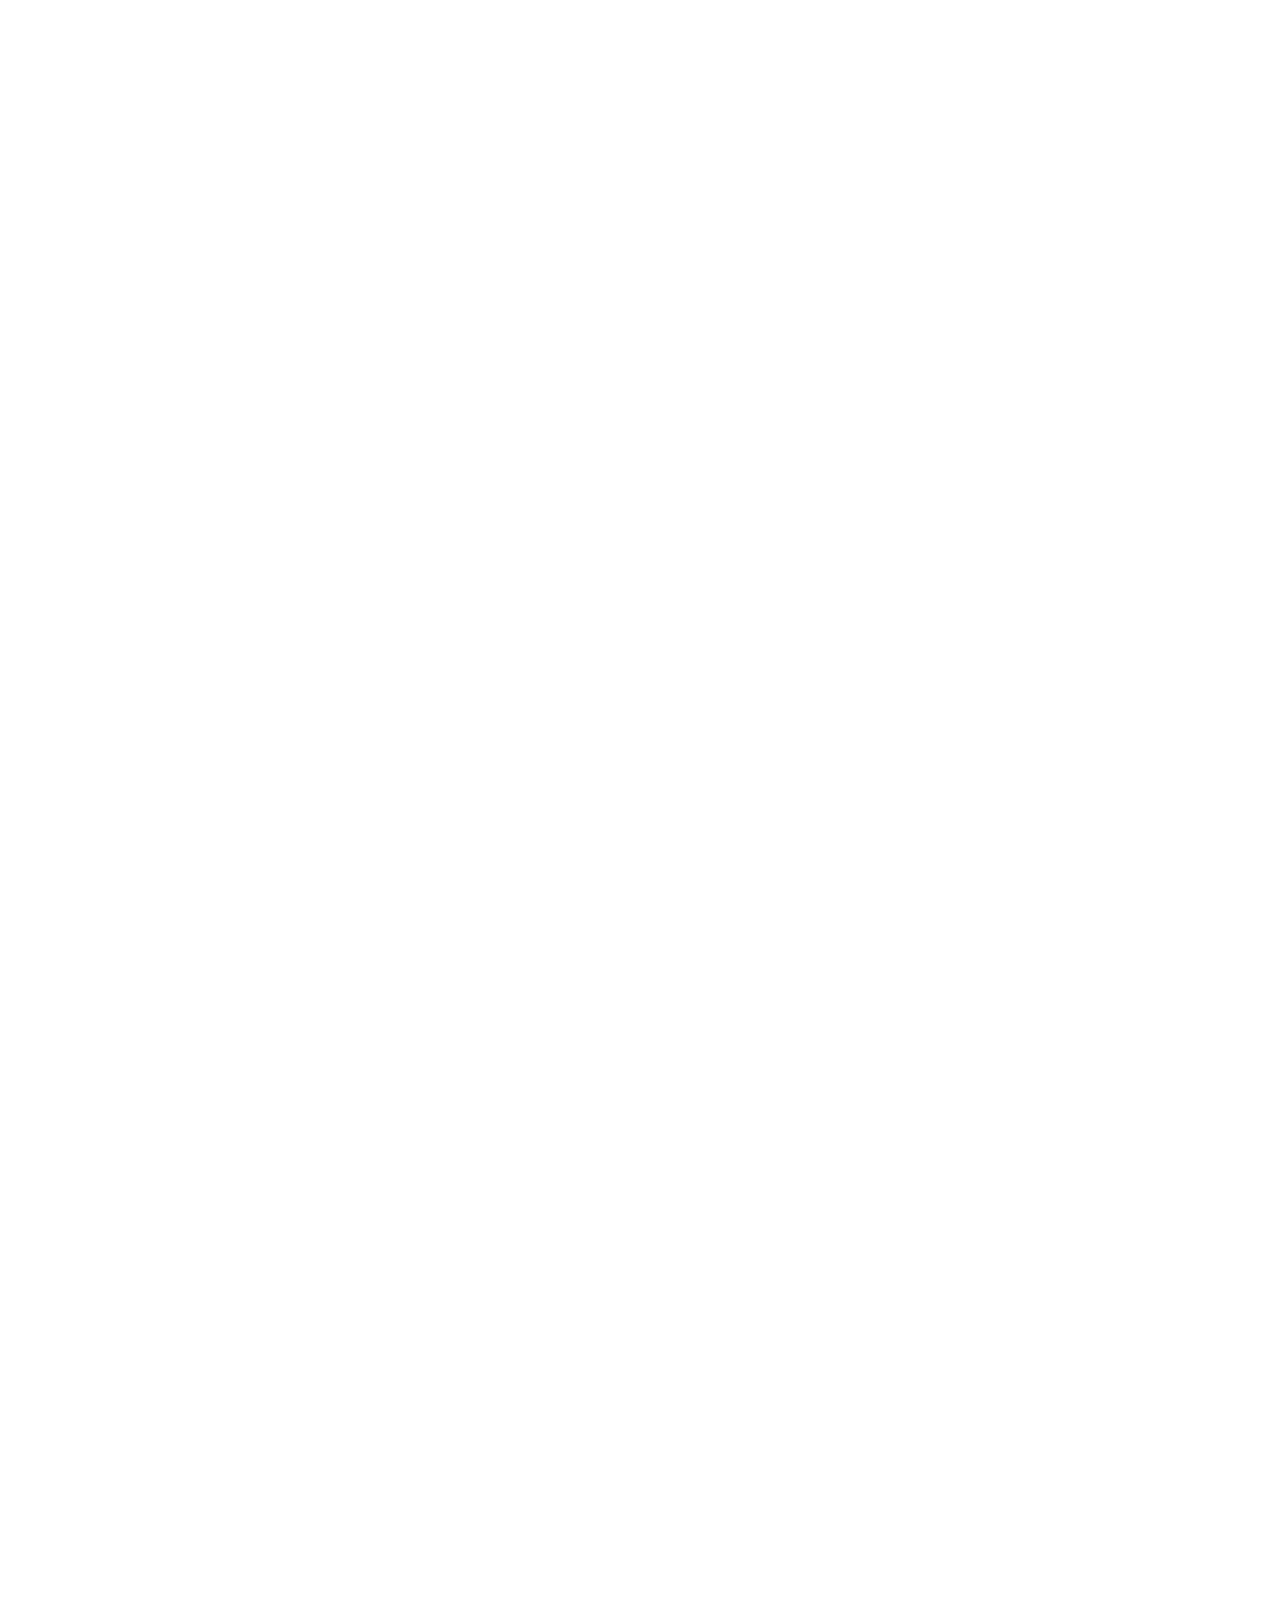
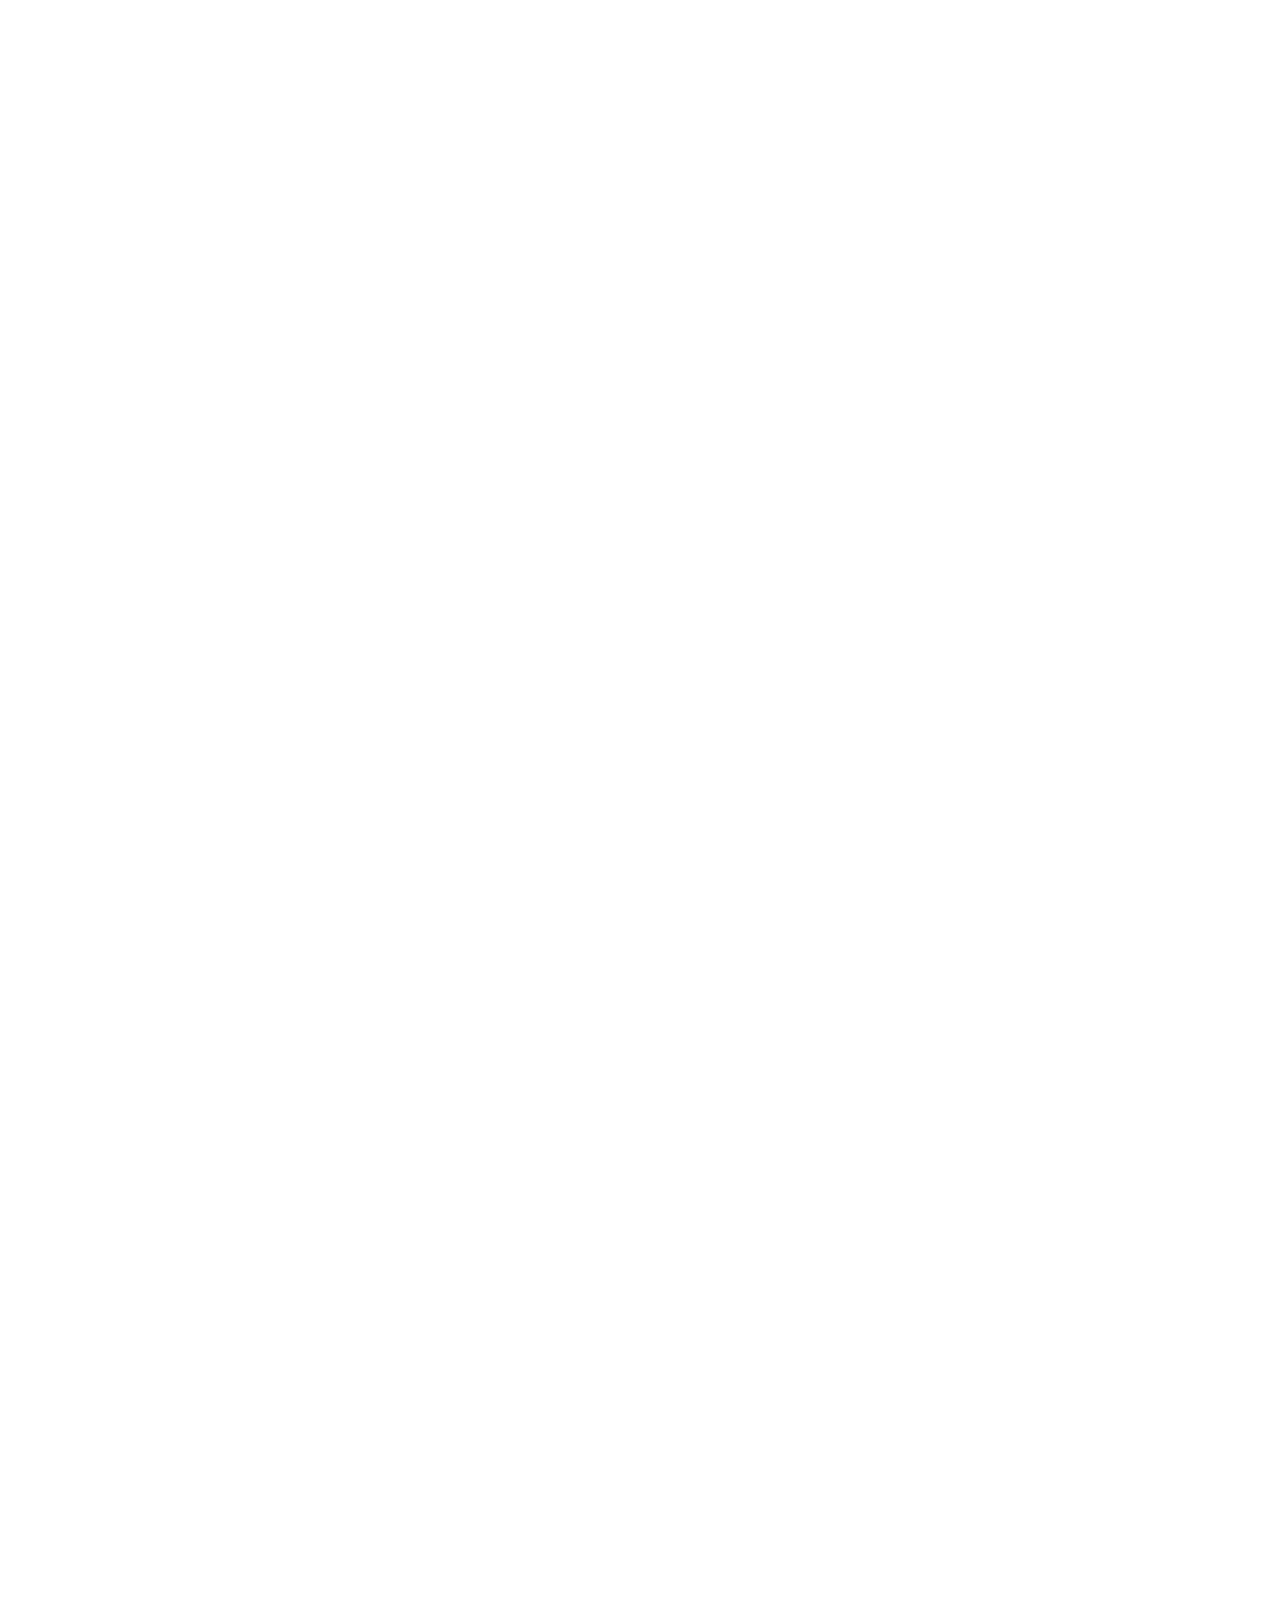
<file: 20221202/3dscroll/index.html>
<!DOCTYPE html>
<html lang="en">
<head>
  <meta charset="UTF-8">
  <meta http-equiv="X-UA-Compatible" content="IE=edge">
  <meta name="viewport" content="width=device-width, initial-scale=1.0">
  <link rel="stylesheet" href="http://maxcdn.bootstrapcdn.com/font-awesome/4.7.0/css/font-awesome.min.css">
  <link rel="stylesheet" href="css/style.css">
  <title>Document</title>
  <script src="http://code.jquery.com/jquery-3.1.1.js"></script>
  <script src="js/jquery.mousewheel.min.js"></script>
  <script src="js/jquery.easing.1.3.js"></script>
  <script src="js/prefixfree.min.js"></script>
  <script src="js/init.js"></script>

</head>
<body>
  <!-- 배경이미지삽입 -->
  <div class="bg"></div>

  <!-- 로고 -->
  <h1><img src="images/logo.png" alt=""></h1>

  <!-- 메인 내비게이션 gnb -->
  <!-- ul.gnb>(li>a[href=#])*5 -->
  <ul class="gnb">
    <li><a href="#">Home</a></li>
    <li><a href="#">About</a></li>
    <li><a href="#">Info</a></li>
    <li><a href="#">Community</a></li>
    <li><a href="#">Contact</a></li>
  </ul>
  <!-- sns 영역 -->
  <!-- ul.sns>(li>a[href=#]>i.fa.fa-)*3 -->
  <ul class="sns">
    <li><a href="#"><i class="fa fa-twitter"></i></a></li>
    <li><a href="#"><i class="fa fa-facebook"></i></a></li>
    <li><a href="#"><i class="fa fa-google-plus"></i></a></li>
  </ul>
  <!-- 서브 내비게이션(원페이지 스크롤) -->
  <!-- ul.scrollNav>(li>span+em{position $})*5 -->
  <ul class="scrollNav">
    <li class='on'><span></span><em>position 1</em></li>
    <li><span></span><em>position 2</em></li>
    <li><span></span><em>position 3</em></li>
    <li><span></span><em>position 4</em></li>
    <li><span></span><em>position 5</em></li>
  </ul>

  <!-- 페이지영역 -->
  <section>
    <!-- 1페이지 -->
    <!-- article.on>(img.obj$$[src=images/effect$$.png])*3+(p>span+em) -->
    <article class="on">
      <img src="images/effect11.png" alt="" class="obj11">
      <img src="images/effect12.png" alt="" class="obj12">
      <img src="images/player1.png" alt="" class="obj13">
      <p class="on">
        <span>Position 1</span>
        <em>
          Lorme ipsum dolor sit amet, consetetur adipisicing elit.
        </em>
      </p>
    </article>
    <!-- 2페이지 -->
    <article>
      <img src="images/effect21.png" alt="" class="obj21">
      <img src="images/player2.png" alt="" class="obj22">
      <p>
        <span>Position 2</span>
        <em>
          Lorme ipsum dolor sit amet, consetetur adipisicing elit.
        </em>
      </p>
    </article>
    <!-- 3페이지 -->
    <article>
      <img src="images/effect31.png" alt="" class="obj31">
      <img src="images/player3.png" alt="" class="obj32">
      <p>
        <span>Position 3</span>
        <em>
          Lorme ipsum dolor sit amet, consetetur adipisicing elit.
        </em>
      </p>
    </article>
    <!-- 4페이지 -->
    <article>
      <img src="images/effect41.png" alt="" class="obj41">
      <img src="images/effect42.png" alt="" class="obj42">
      <img src="images/player4.png" alt="" class="obj43">
      <p>
        <span>Position 4</span>
        <em>
          Lorme ipsum dolor sit amet, consetetur adipisicing elit.
        </em>
      </p>
    </article>
     <!-- 5페이지 -->
     <article>
      <img src="images/effect51.png" alt="" class="obj51">
      <img src="images/effect52.png" alt="" class="obj52">
      <img src="images/player5.png" alt="" class="obj53">
      <p>
        <span>Position 5</span>
        <em>
          Lorme ipsum dolor sit amet, consetetur adipisicing elit.
        </em>
      </p>
    </article>
  </section>
  <!-- 푸터 영역  -->
  <span class='copyright'>
    Copyright(c) 2021 JUNSUK FC, JUNSUKWEB ALL Right Reserved.
  </span>

</body>
</html>
</file>
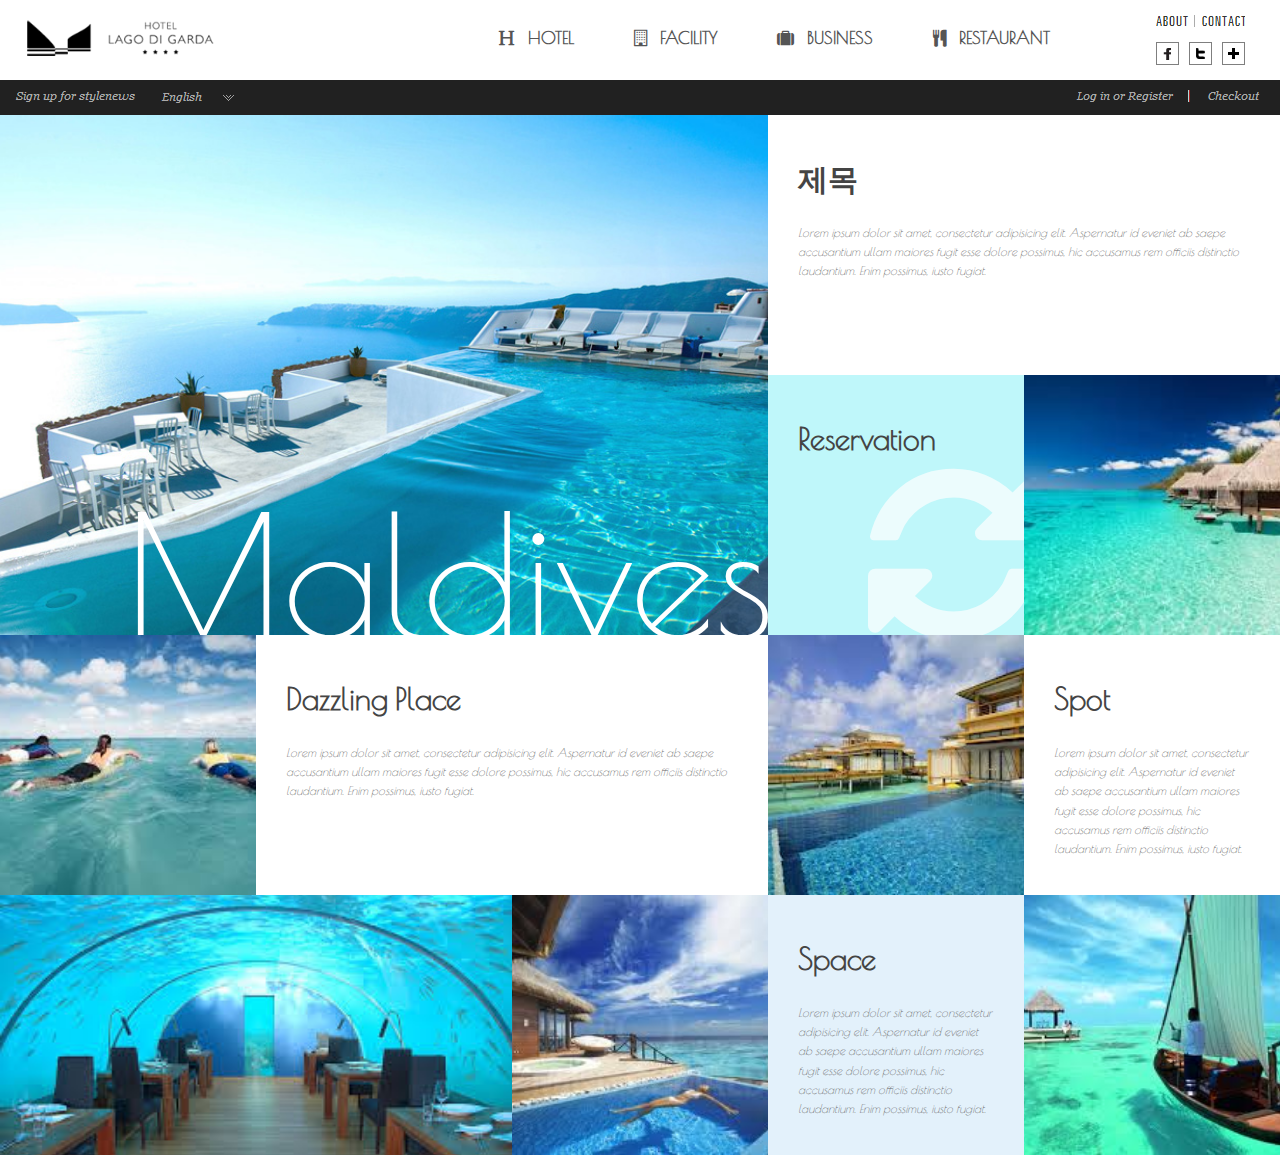
<file: 20221206 port/port3/index.html>
<!DOCTYPE html>
<html lang="en">
<head>
  <meta charset="UTF-8">
  <meta http-equiv="X-UA-Compatible" content="IE=edge">
  <meta name="viewport" content="width=device-width, initial-scale=1.0">
  <link href="http://maxcdn.bootstrapcdn.com/font-awesome/4.7.0/css/font-awesome.min.css" rel="stylesheet">
  <title>반응형</title>
  <link rel="stylesheet" href='css/style.css'/>
  <link rel="stylesheet" href='css/media.css'/>
  <script src='js/prefixfree.min.js'></script>
</head>
<body>
  <!-- header+nav+section>(article*12)  -->
  <header>
    <!-- 로고와 내비게이션, SNS 버튼이 들어가는 영역 -->
    <h1>LOGO</h1>
    <!-- ul#gnb>(li>a>i.fa.fa-)*4 -->
    <ul id="gnb">
      <li><a href=""><i class="fa fa-header"></i>HOTEL</a></li>
      <li><a href=""><i class="fa fa-building-o"></i>FACILITY</a></li>
      <li><a href=""><i class="fa fa-suitcase"></i>BUSINESS</a></li>
      <li><a href=""><i class="fa fa-cutlery"></i>RESTAURANT</a></li>
    </ul>  
    <!-- sns아이콘 모음 -->
    <!-- div.snsSet>(a>img[src=images/sns$.png])*5 -->
    <div class="snsSet">
      <a href=""><img src="images/sns1.png" alt="about"></a>
      <a href=""><img src="images/sns2.png" alt="contact"></a>
      <a href=""><img src="images/sns3.png" alt="facebook"></a>
      <a href=""><img src="images/sns4.png" alt="twitter"></a>
      <a href=""><img src="images/sns5.png" alt="etc"></a>
    </div>
  </header>
  <nav>
    <!-- (a[href=#]>img[src=images/util$.png])*4 -->
    <a href="#"><img src="images/util1.png" alt=""></a>
    <a href="#"><img src="images/util2.png" alt=""></a>
    <a href="#"><img src="images/util3.png" alt=""></a>
    <a href="#"><img src="images/util4.png" alt=""></a>
  </nav>
  <section>
    <!-- 01번 - 이미지박스 -->
    <article>
      <div class='bg bg1'>
        <span>Maldives</span>
      </div>
    </article>
   <!-- 02번 - 텍스트 박스 -->
    <article>
      <div class='txt'>
        <i class='fa fa-arrow-right'></i>
        <p>
          <strong>제목</strong>
          <em>
            Lorem ipsum dolor sit amet, consectetur adipisicing elit. Aspernatur id eveniet ab saepe accusantium ullam maiores fugit esse dolore possimus, hic accusamus rem officiis distinctio laudantium. Enim possimus, iusto fugiat.
          </em>
        </p>
      </div>
    </article>
    <!-- 03번 - 텍스트 박스 -->
    <article>
      <div class='txt'>
        <i class="fa fa-spin fa-refresh"></i>
        <p><strong>Reservation</strong></p>
      </div>
    </article>

    <!-- 04번 - 이미지박스 -->
    <article>
      <div class='bg bg2'>
        <span>Suite</span>
      </div>
    </article>
    
     <!-- 05번 - 이미지박스 -->
     <article>
      <div class='bg bg3'>
        <span>Surf</span>
      </div>
    </article>
     <!-- 06번 - 텍스트 박스 -->
     <article>
      <div class='txt'>
        <i class='fa fa-arrow-right'></i>
        <p>
          <strong>Dazzling Place</strong>
          <em>
            Lorem ipsum dolor sit amet, consectetur adipisicing elit. Aspernatur id eveniet ab saepe accusantium ullam maiores fugit esse dolore possimus, hic accusamus rem officiis distinctio laudantium. Enim possimus, iusto fugiat.
          </em>
        </p>
      </div>
    </article>
   
   
     <!-- 07번 - 이미지박스 -->
     <article>
      <div class='bg bg4'>
        <span>Sauna</span>
      </div>
    </article>
   <!-- 08번 - 텍스트 박스 -->
    <article>
      <div class="txt">
				<i class="fa fa-arrow-right"></i>
				<p>
					<strong>Spot</strong>
					<em>
					Lorem ipsum dolor sit amet, consectetur adipisicing elit. Aspernatur id eveniet ab saepe accusantium ullam maiores fugit esse dolore possimus, hic accusamus rem officiis distinctio laudantium. Enim possimus, iusto fugiat.
					</em>
				</p>
			</div>
    </article>
    <!-- 09번 - 이미지박스 -->
    <article>
      <div class='bg bg5'>
        <span>Dinner</span>
      </div>
    </article>
     <!-- 10번 - 이미지박스 -->
    <article>
      <div class='bg bg6'>
        <span>Spa</span>
      </div>
    </article>
   <!-- 11번 - 텍스트 박스 -->
    <article>
      <div class="txt">
        <i class="fa fa-arrow-right"></i>
        <p>
          <strong>Space</strong>
          <em>
          Lorem ipsum dolor sit amet, consectetur adipisicing elit. Aspernatur id eveniet ab saepe accusantium ullam maiores fugit esse dolore possimus, hic accusamus rem officiis distinctio laudantium. Enim possimus, iusto fugiat.
          </em>
        </p>
      </div>
    </article>
    <!-- 12번 - 이미지박스 -->
    <article>
      <div class='bg bg7'>
        <span>Tour</span>
      </div>
    </article>
  </section>
</body>
</html>
</file>
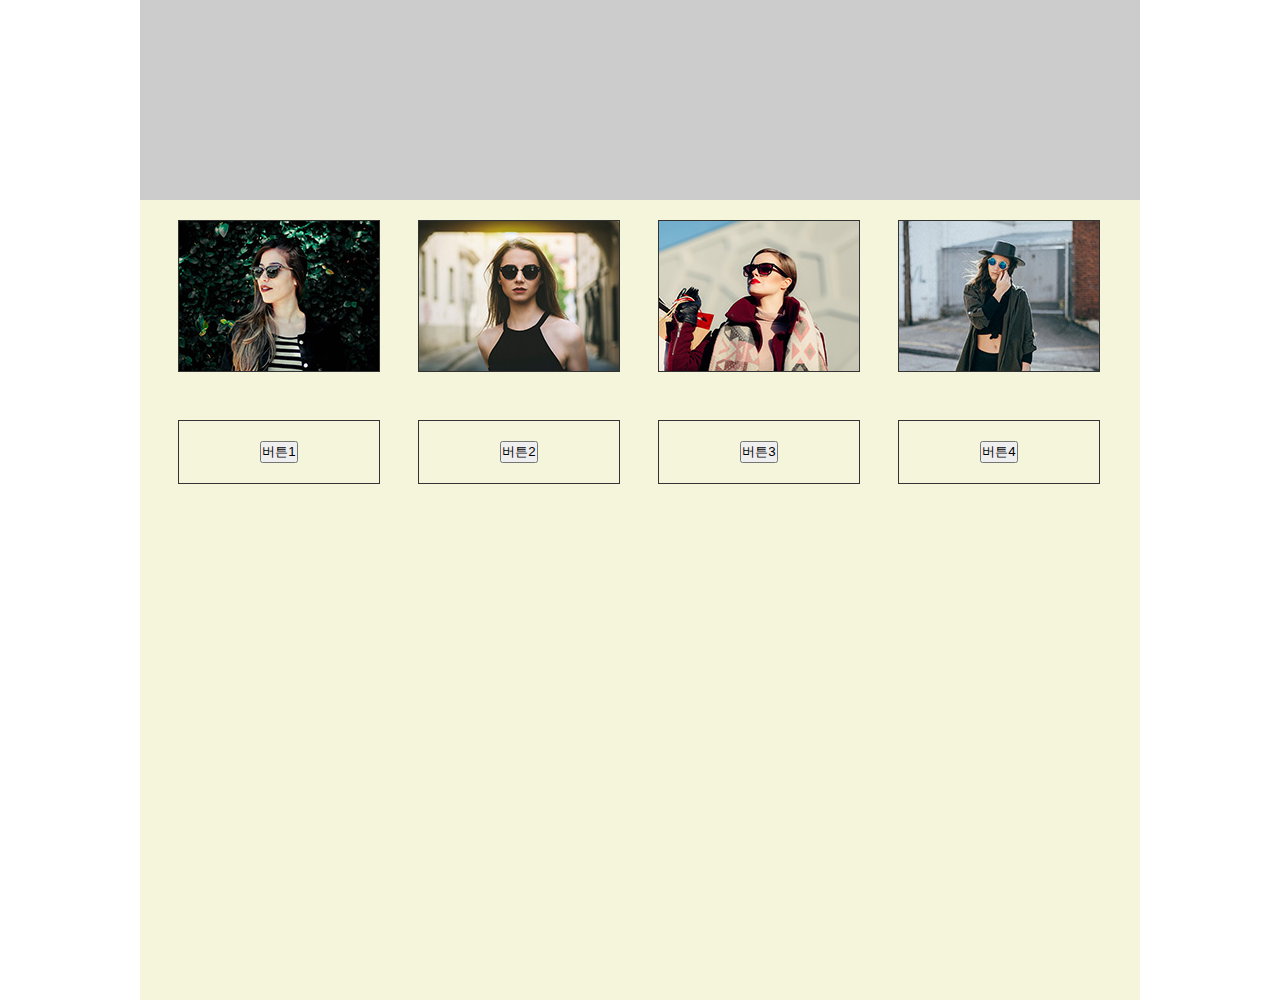
<file: 20221124/transform3.html>
<!DOCTYPE html>
<html lang="en">
  <head>
    <meta charset="UTF-8" />
    <meta http-equiv="X-UA-Compatible" content="IE=edge" />
    <meta name="viewport" content="width=device-width, initial-scale=1.0" />
    <link rel="stylesheet" href="css/style.css" />
    <script src="http://code.jquery.com/jquery-3.1.1.js"></script>
    <script src="js/main.js"></script>
    <title>Document</title>
  </head>
  <body>
    <div id="wrap">
      <header></header>
      <section>
        <div class="art1">
          <ul>
            <li>
              <img src="images/women1.jpg" alt="" />
            </li>
            <li>
              <img src="images/women2.jpg" alt="" />
            </li>
            <li>
              <img src="images/women3.jpg" alt="" />
            </li>
            <li>
              <img src="images/women4.jpg" alt="" />
            </li>
          </ul>
        </div>
        <div class="art1_btn">
          <form>
            <ul>
              <li>
                <button class="btn1">버튼1</button>
              </li>
              <li>
                <button class="btn2">버튼2</button>
              </li>
              <li>
                <button class="btn3">버튼3</button>
              </li>
              <li>
                <button class="btn4">버튼4</button>
              </li>
            </ul>
          </form>
        </div>
      </section>
    </div>
  </body>
</html>
</file>
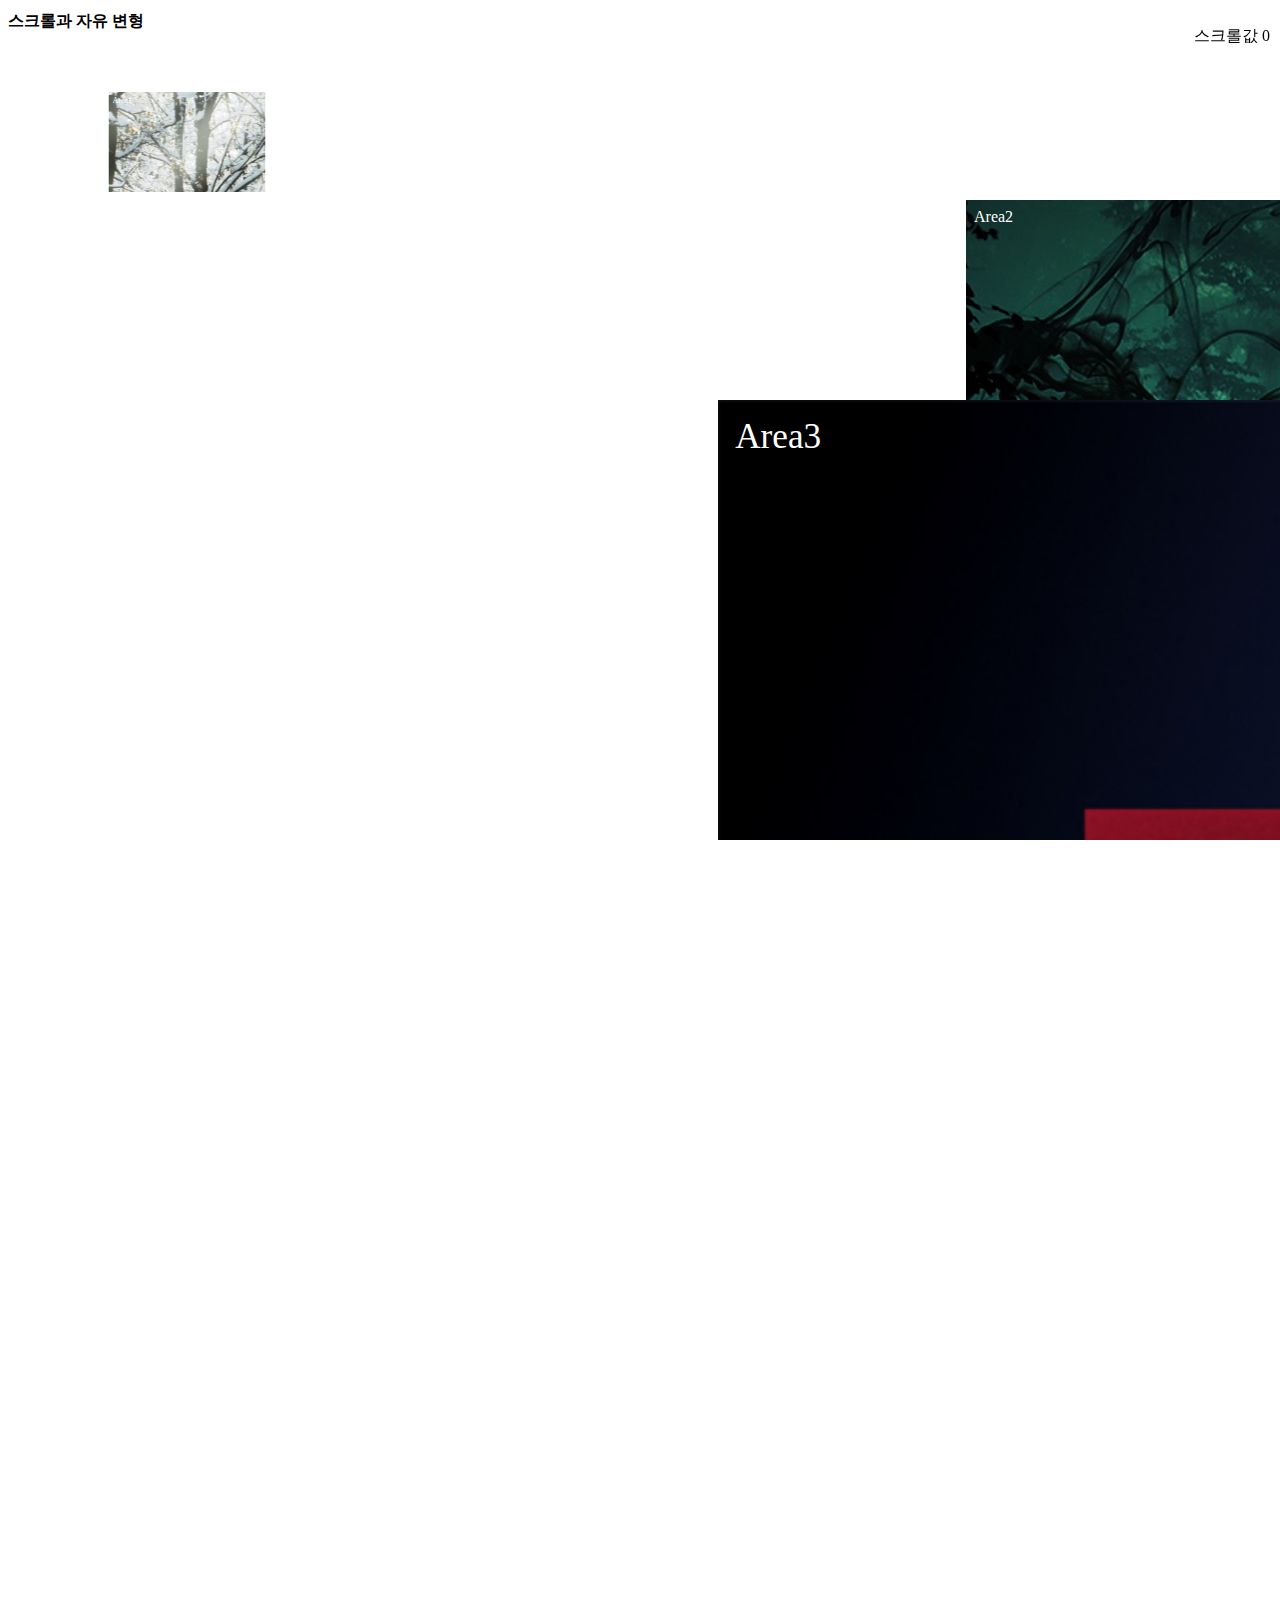
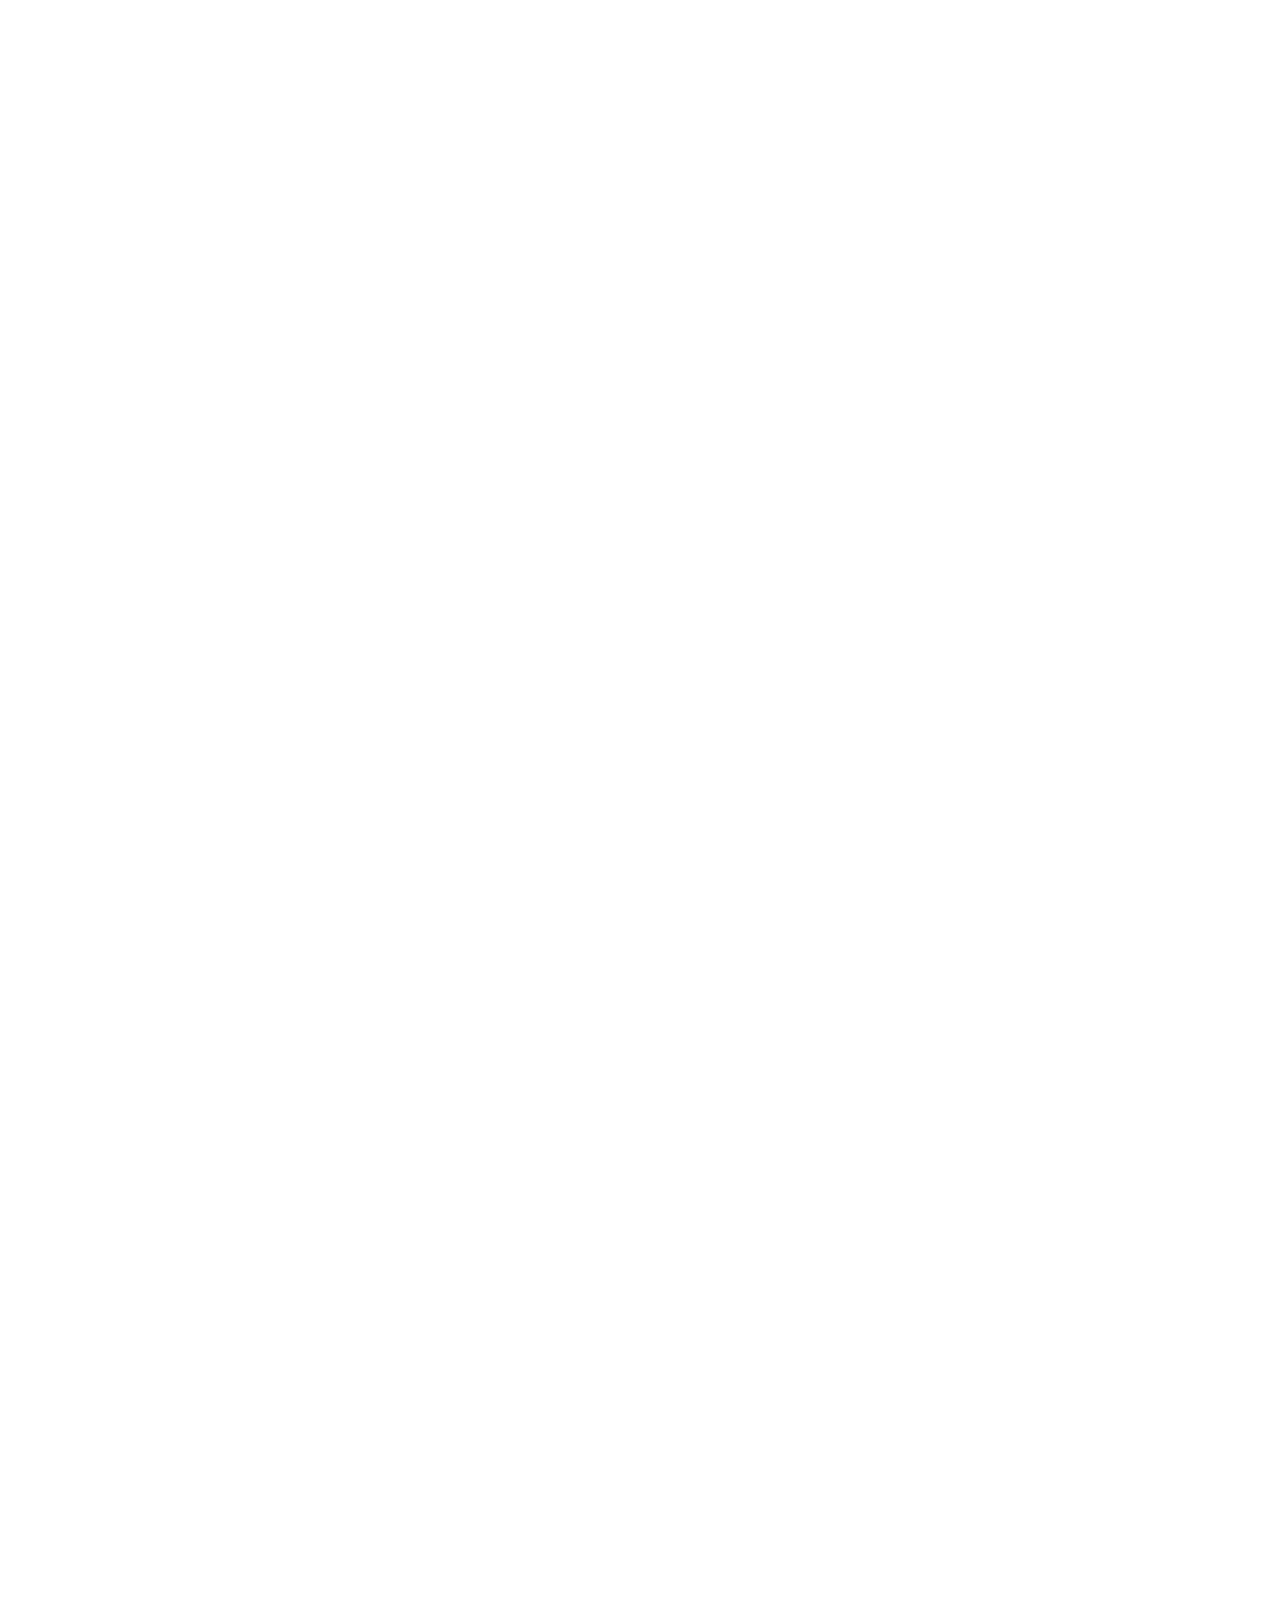
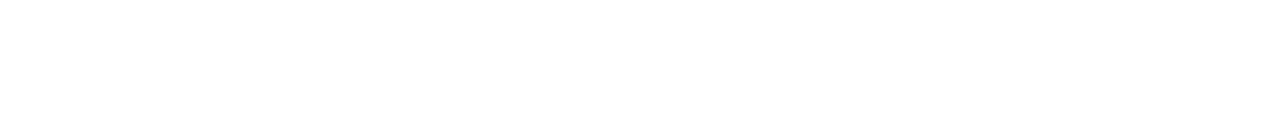
<file: 20221201 페럴렉스 기초/tran.html>
<!DOCTYPE html>
<html lang="en">
  <head>
    <meta charset="UTF-8" />
    <meta http-equiv="X-UA-Compatible" content="IE=edge" />
    <meta name="viewport" content="width=device-width, initial-scale=1.0" />
    <title>Document</title>
    <link rel="stylesheet" href="css/tran.css" />
    <script src="http://code.jquery.com/jquery-3.1.1.js"></script>
    <script src="js/tran.js"></script>
  </head>
  <body>
    <h1>스크롤과 자유 변형</h1>
    <p class="indicator">
      스크롤값
      <span id="sValue">0</span>
    </p>

    <div id="area1"><p>Area1</p></div>
    <div id="area2"><p>Area2</p></div>
    <div id="area3"><p>Area3</p></div>
    <div id="area4"><p>Area4</p></div>
  </body>
</html>
</file>
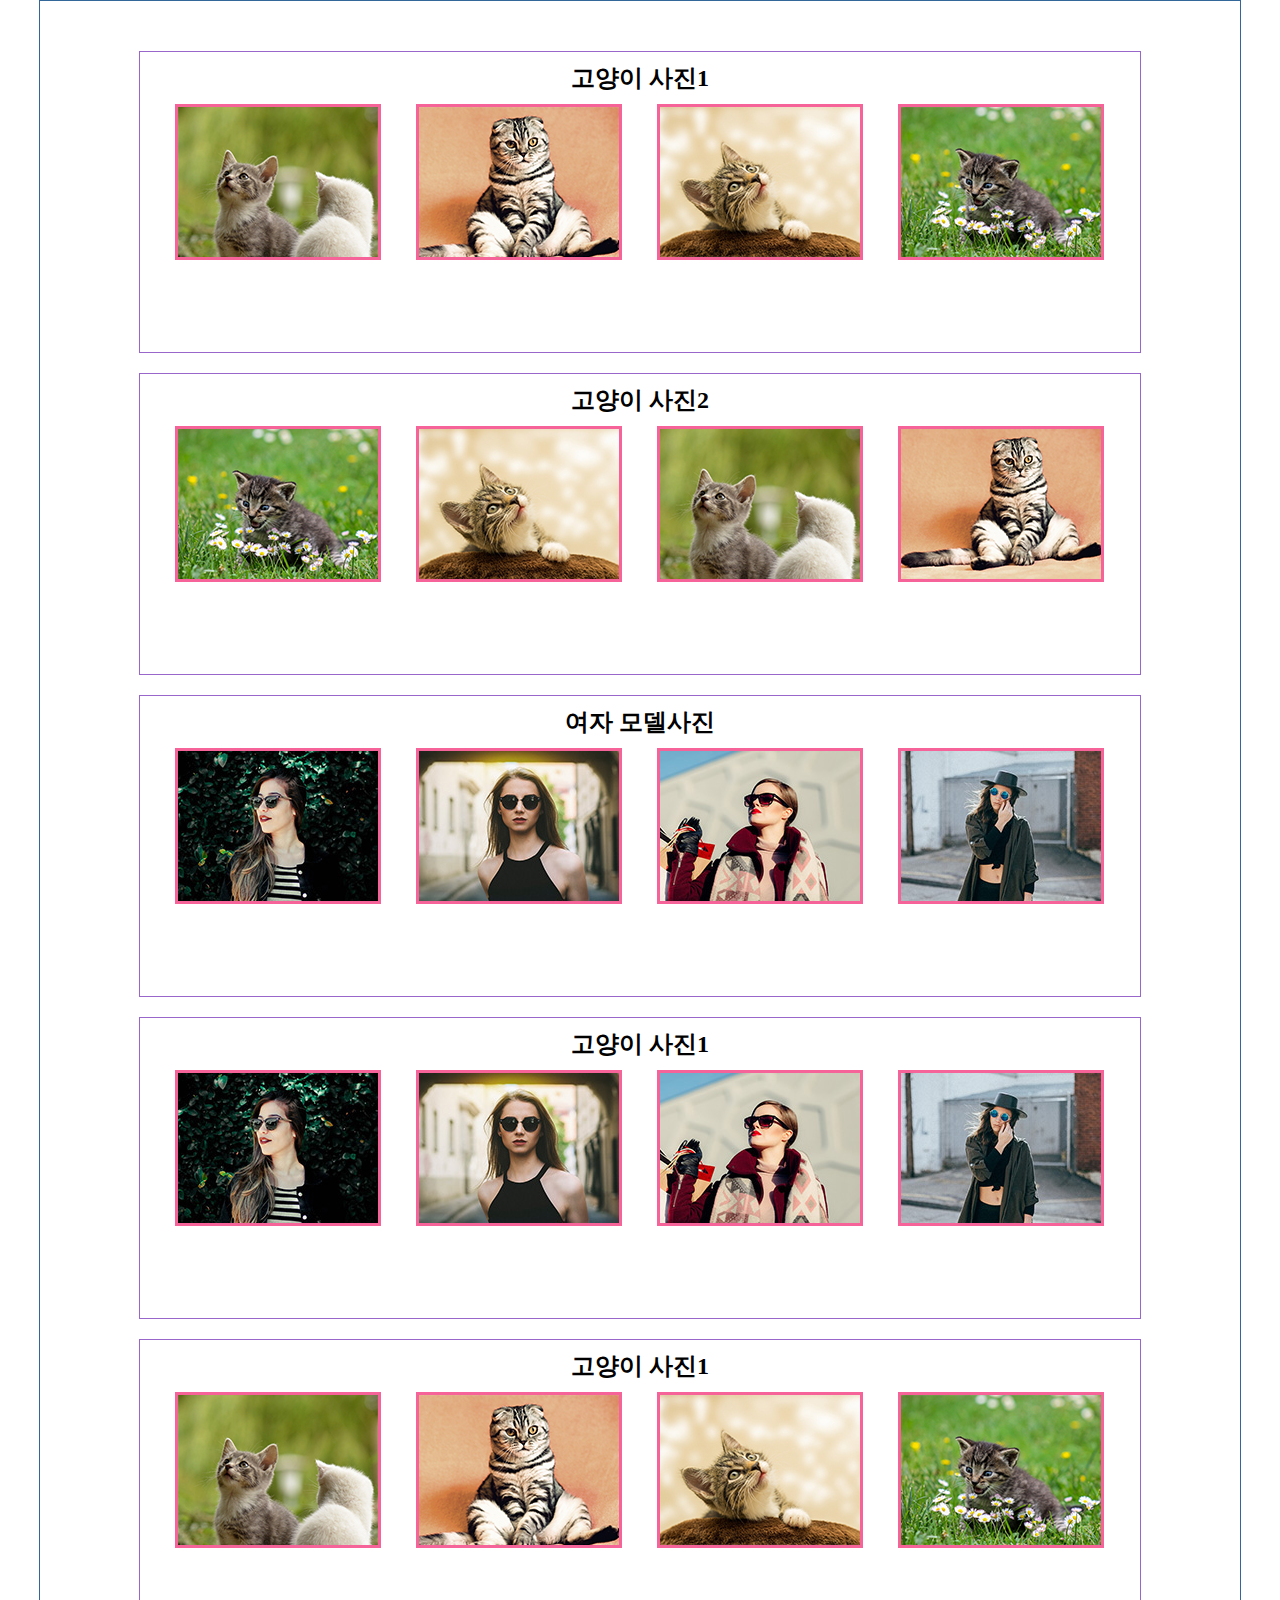
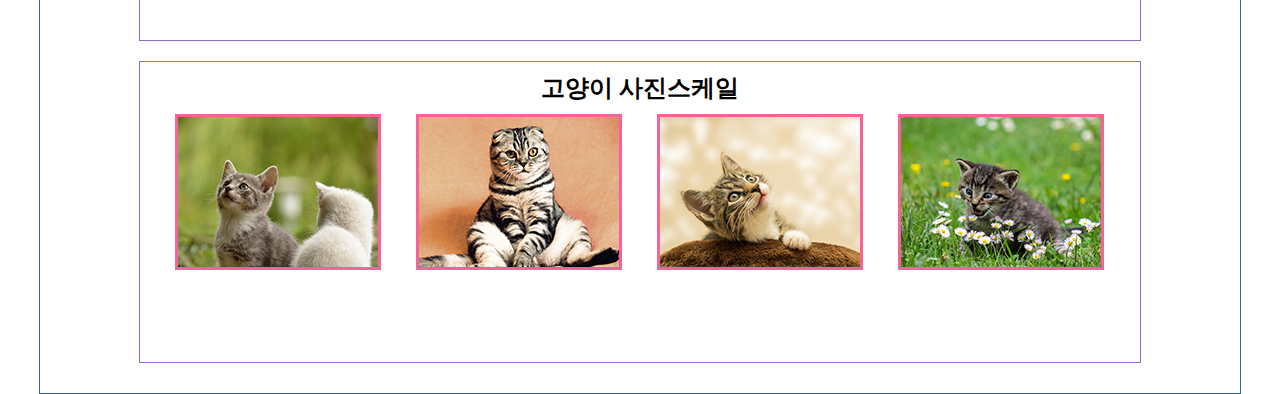
<file: 20221124/images/a.html>
<!DOCTYPE HTML>
<html lang="ko-KR">
<head>
   <meta charset="UTF-8">
   <title>layout_img</title>
<style>
*{margin:0;padding:0;}
.wrap{
   width:1200px;
   padding:30px 0;
   border:1px solid #336699;
   margin:0 auto;
}
.bigbox{
   width:1000px;
   height:300px;
   border:1px solid #9966cc;
   margin:0 auto;
   margin-top:20px;
   
}
.bigbox h2{
   text-align:center;
   padding:10px 0;
   text-align:center;
}
.bigbox .box {
   width:200px;
   height:150px;
   border:3px solid #f66399;
   float:left;
   margin-left:35px;
   
}

.bigbox2 .box{
   overflow:hidden;
}
.bigbox2 .box img{
   margin-top:0;
   transition:all 0.3s;
}
.bigbox2 .box:hover img{
   margin-top:-150px;
}

.bigbox3 .box{
   overflow:hidden;
}
.bigbox3 .box img{
   margin-top:0;
   transition:all 0.3s;
}
.bigbox3 .box:hover img{
   margin-left:-200px;
}

.bigbox4 .dbox1{
   background-image:url(ww1.jpg);
   background-repeat:10-repeat;
   background-position:0 0;
}

.bigbox4 .dbox2{
   background-image:url(ww2.jpg);
   background-repeat:10-repeat;
   background-position:0 0;
}
.bigbox4 .dbox3{
   background-image:url(ww3.jpg);
   background-repeat:10-repeat;
   background-position:0 0;
}
.bigbox4 .dbox4{
   background-image:url(ww4.jpg);
   background-repeat:10-repeat;
   background-position:0 0;
}

.bigbox4 .box{transition:all 0.3s;}

.bigbox4 .box:hover{
   background-position:-200px 0;
}



.bigbox5 .ebox1{
   background-image:url(cat1.jpg);
   background-repeat:10-repeat;
   background-position:50% 50%;
}   
.bigbox5 .ebox2{
   background-image:url(cat2.jpg);
   background-repeat:10-repeat;
   background-position:50% 50%;
}
.bigbox5 .ebox3{
   background-image:url(cat3.jpg);
   background-repeat:10-repeat;
   background-position:50% 50%;
}
.bigbox5 .ebox4{
   background-image:url(cat4.jpg);
   background-repeat:10-repeat;
   background-position:100% 100%;
}
.bigbox5 .box{
   background-size:100%;
   transition:all 0.3s;
}
.bigbox5 .box:hover{
   background-size:120%;
}

.bigbox5 .box{
   background-size:100%;
   transition:all 0.3s;

}
.bigbox5 .box:hover{
   background-size:120%;
}
.bigbox6 .box{overflow:hidden;}
.bigbox6 .box img{
   transform:scale(1);
   transition:all 0.3s;
}
.bigbox6 .box:hover img{
   transform:scale(1.2);
}

</style>

</head>
<body>
   <div class="wrap">
      <div class="bigbox bigbox1">
         <h2>고양이 사진1</h2>
         <div class="box abox1">
            <img src="cat1.jpg" alt="고양이1">
         </div> 
         <div class="box abox2">
            <img src="cat2.jpg" alt="고양이2">
         </div> 
         <div class="box abox3">
            <img src="cat3.jpg" alt="고양이3">
         </div> 
         <div class="box abox4">
            <img src="cat4.jpg" alt="고양이4">
         </div> 
      </div>
      <div class="bigbox bigbox2">
         <h2>고양이 사진2</h2>
         <div class="box bbox1">
            <img src="c1.jpg" alt="고양이1">
         </div> 
         <div class="box bbox2">
            <img src="c2.jpg" alt="고양이2">
         </div> 
         <div class="box bbox3">
            <img src="c3.jpg" alt="고양이3">
         </div> 
         <div class="box bbox4">
            <img src="c4.jpg" alt="고양이4">
         </div> 
         
      </div>
      <div class="bigbox bigbox3">
         <h2>여자 모델사진</h2>
         <div class="box cbox1">
            <img src="ww1.jpg" alt="여자1">
         </div> 
         <div class="box cbox2">
            <img src="ww2.jpg" alt="여자2">
         </div> 
         <div class="box cbox3">
            <img src="ww3.jpg" alt="여자3">
         </div> 
         <div class="box cbox4">
            <img src="ww4.jpg" alt="여자4">
         </div> 
      </div>   
      <div class="bigbox bigbox4">
         <h2>고양이 사진1</h2>
         <div class="box dbox1">
            
         </div> 
         <div class="box dbox2">
            
         </div> 
         <div class="box dbox3">
            
         </div> 
         <div class="box dbox4">
            
         </div> 
      </div>
      <div class="bigbox bigbox5">
         <h2>고양이 사진1</h2>
         <div class="box ebox1">
            
         </div> 
         <div class="box ebox2">
            
         </div> 
         <div class="box ebox3">
            
         </div> 
         <div class="box ebox4">
            
         </div> 
      </div>
      <div class="bigbox bigbox6">
         <h2>고양이 사진스케일</h2>
         <div class="box fbox1">
            <img src="cat1.jpg" alt="고양이1">
         </div> 
         <div class="box fbox2">
            <img src="cat2.jpg" alt="고양이2">
         </div> 
         <div class="box fbox3">
            <img src="cat3.jpg" alt="고양이3">
         </div> 
         <div class="box fbox4">
            <img src="cat4.jpg" alt="고양이4">
         </div> 
      </div>
   
   
   
   
   
   
   
   </div>
</body>
</html>
</file>
<file: 20221201 페럴렉스 기초/css/style.css>
body {
  height: 3300px;
}
h1 {
  font-size: fixed;
  right: 10px;
  top: 10px;
}
li {
  list-style: none;
  height: 60px;
  top: 40px;
  width: 60px;
  position: fixed;
}
.indicator {
  position: fixed;
  top: 10px;
  right: 10px;
}
#item1 {
  background: #000;
  left: 20px;
}
#item2 {
  background: #333;
  left: 100px;
}
#item3 {
  background: #666;
  left: 180px;
}
#item4 {
  background: #999;
  left: 260px;
}
#item5 {
  background: #eee;
  left: 340px;
}
</file>
<file: 20221206 port/css/style.css>
/* 영문 기본폰트 */
body {
  font: normal 15px "RalewayL";
  color: #444;
}
@font-face {
  font-family: "RalewayL";
  src: url(../font/Raleway-Light.ttf);
}
@font-face {
  font-family: "RalewayT";
  src: url(../font/Raleway-Thin.ttf);
}
@font-face {
  font-family: "SpoqaB";
  src: url(../font/SpoqaHanSansBold.ttf);
}
@font-face {
  font-family: "SpoqaL";
  src: url(../font/SpoqaHanSansLight.ttf), url(../font/NanumSquare_acR.ttf),
    url(../font/SpoqaHanSansLight.woff);
}
@font-face {
  font-family: "SpoqaR";
  src: url(../font/SpoqaHanSansRegular.ttf), url(../font/SanumSquare_acR.ttf),
    url(../font/SpoqaHanSansRegular.woff);
}

* {
  margin: 0;
  padding: 0;
}

.header_fake {
  position: relative;
  height: 70px;
}
#myNavbar ul li a {
  font-size: 11px;
}
#circle {
  width: 300px;
  height: 300px;
  background-color: rgb(168, 194, 139);
  border-radius: 50%;
}
#services h5 {
  font-size: 12px;
}
#services > p {
  font-size: 24px;
}
.navbar-brand {
  color: rgb(129, 196, 109);
  letter-spacing: 2px;
}
.navbar-brand :nth-child(1) {
  color: #444;
  font-size: 20px;
  letter-spacing: 3px;
}
.navbar-brand :nth-child(2) {
  font-size: 7px;
}
.row h4 {
  color: rgb(126, 129, 124);
  font-family: "SpoqaR";
}
.sort {
  display: flex;
  justify-content: space-between;
}
.col-sm-2 {
  width: 100%;
}
.col-sm-2 p {
  color: #555;
  font-size: 4px;
  font-family: "SpoqaR";
}

#portfolio {
  background: url(../images/2323334.jpg);
  background-size: cover;
  padding-top: 30px;
  width: 100%;
}
#portfolio h2 {
  width: 80px;
  margin: 0 auto;
  font-size: 17px;
  border-bottom: 1px solid gray;
  padding-bottom: 20px;
  font-family: "SpoqaR";
}
#portfolio h3 {
  text-align: center;
  font-size: 35px;
  margin-top: 30px;
  margin-bottom: 30px;
  letter-spacing: 2px;
  font-weight: 100;
}
#portfolio .portfolio_main {
  /* height: 50vw; */
  padding: 2vw;
}

#img1 {
  background: url(../images/portfolio2.png) no-repeat 0% 50%;
  background-size: 100%;
  height: 25vw;
}
#img2 {
  background: url(../img/port2.JPG) no-repeat 0% 50%;
  background-size: 100%;
  height: 25vw;
}
#img3 {
  background: url(../img/port3.JPG) no-repeat 0% 50%;
  background-size: 100%;
  height: 25vw;
}
#img4 {
  background: url(../img/port4.JPG) no-repeat 0% 50%;
  background-size: 100%;
  height: 25vw;
}
#img5 {
  background: url(../img/port5.JPG) no-repeat 0% 50%;
  background-size: 100%;
  height: 25vw;
}
.portfolio_main .port1 .text {
  padding: 100px 0;
  margin-top: 20px;
  padding-left: 100px;
}
.portfolio_main .port2 .text {
  padding: 100px 0;
  margin-top: 20px;
  text-align: right;
  padding-right: 100px;
}
.portfolio_main .port1 .text h4,
.portfolio_main .port2 .text h4 {
  font-size: 15px;
  margin-bottom: 10px;
}
.portfolio_main .port1 .text h5,
.portfolio_main .port2 .text h5 {
  font-size: 40px;
  margin-bottom: 10px;
  font-weight: 100;
}
.portfolio_main .port1 .text p,
.portfolio_main .port2 .text p {
  font-size: 15px;
  line-height: 1.7;
}

.portfolio_main .port1 .text p.site_btn a,
.portfolio_main .port2 .text p.site_btn a {
  display: inline-block;
  text-align: center;
  color: #000;
  width: 150px;
  padding: 10px 20px;
  margin-top: 30px;
  letter-spacing: 5px;
  border: 1px solid #444;
  transition: all 0.5s ease;
  text-decoration: none;
}
.portfolio_main .port1 .text p.site_btn a:hover,
.portfolio_main .port2 .text p.site_btn a:hover {
  border: 1px solid #b5cc7c;
  color: #b5cc7c;
  text-decoration: none;
}

@media screen and (max-width: 992px) {
  #img1,
  #img2,
  #img3,
  #img4,
  #img5 {
    background-position: 50% 50%;
    background-size: 70%;
  }
}
</file>
<file: 20221202/3dscroll/css/style.css>
@import url("https://fonts.googleapis.com/css2?family=Orbitron:wght@400;500;600;700;800;900&display=swap");

/* 초기화 */

* {
  margin: 0;
  padding: 0;
}
ol,
ul {
  list-style: none;
}
a {
  text-decoration: none;
  outline: 0;
  color: #555;
}
img {
  border: 0;
}
body {
  min-width: 1400px;
  width: 100%;
  height: 23000px;
  font-family: orbitron;
  font-size: 12px;
  letter-spacing: 2px;
}

.bg {
  position: fixed;
  width: 100%;
  height: 100%;
  background: url(../images/bg.jpg) no-repeat center top / cover;
}

h1 {
  position: fixed;
  top: 40px;
  left: 60px;
  z-index: 2;
}
h1 img {
  width: 120px;
}
.gnb {
  position: fixed;
  top: 50px;
  right: 15%;
  z-index: 2;
}
.gnb li {
  float: left;
  margin-left: 30px;
}
.gnb li a {
  font-size: 14px;
  font-weight: bold;
  color: #fff;
  opacity: 0.6;
  transition: all 0.6s;
}
.gnb li a:hover {
  opacity: 1;
  font-size: 1.3em;
}

.sns {
  position: fixed;
  top: 50px;
  right: 20px;
  z-index: 2;
}
.sns li {
  float: left;
  margin-left: 20px;
}
.sns li .fa {
  font-size: 18px;
  font-weight: bold;
  color: #fff;
  opacity: 0.6;
  transition: all 0.6s;
}
.sns li .fa:hover {
  transform: scale(1.3);
  opacity: 1;
}

.scrollNav {
  position: fixed;
  left: 100px;
  top: 300px;
  z-index: 10;
}
.scrollNav li {
  position: relative;
  width: 150px;
  height: 35px;
  margin-bottom: 20px;
  font-size: 12px;
  color: #fff;
  text-align: center;
  cursor: pointer;
}
.scrollNav li span {
  display: block;
  width: 3%;
  height: 100%;
  position: absolute;
  box-shadow: 1px 1px 1px #000;
  transform: skewX(-30deg);
}
.scrollNav li.on span {
  width: 100%;
}
.scrollNav li:nth-child(1) span {
  background: #ff0f51;
}
.scrollNav li:nth-child(2) span {
  background: #fffb02;
}
.scrollNav li:nth-child(3) span {
  background: rgb(197, 53, 149);
}
.scrollNav li:nth-child(4) span {
  background: #7cf023;
}
.scrollNav li:nth-child(5) span {
  background: #3dbdfa;
}
.scrollNav li em {
  position: absolute;
  top: 8px;
  left: 20px;
  font-size: 14px;
  font-weight: bold;
  color: #fff;
  text-shadow: 1px 1px 1px #000;
}

.copyright {
  position: fixed;
  bottom: 20px;
  right: 30px;
  font-family: helvetica;
  font-size: 12px;
  color: #999;
}

section {
  position: fixed;
  width: 1200px;
  height: 700px;
  top: 50%;
  left: 50%;
  margin-top: -350px;
  margin-left: -600px;
  perspective: 2300px;
  z-index: 1;
}
section > article {
  width: 1200px;
  height: 700px;
  opacity: 0.5;
  z-index: 15;
  position: absolute;
}
section > article > img {
  position: absolute;
}
section > article.on {
  opacity: 1;
  z-index: 20;
}

section > article:nth-child(1) {
  transform: translateZ(0px);
}
section > article:nth-child(2) {
  transform: translateZ(-5000px);
}
section > article:nth-child(3) {
  transform: translateZ(-10000px);
}
section > article:nth-child(4) {
  transform: translateZ(-15000px);
}
section > article:nth-child(5) {
  transform: translateZ(-20000px);
}

section > article > p {
  position: absolute;
  width: 450px;
  padding: 30px 60px;
  color: #fff;
  opacity: 1;
}
section > article > p > span {
  font-family: orbitron;
  font-size: 60px;
  letter-spacing: 0;
  line-height: 1.5;
}
/* 1페이지  */
section > article:nth-child(1) p {
  bottom: 100px;
  right: -100px;
}
section > article:nth-child(1) p span {
  display: block;
  color: #ff0f51;
}
/* 이미지재배치 */
.obj11 {
  bottom: -100px;
  left: -270px;
}
.obj12 {
  top: -85px;
  right: -590px;
}
.obj13 {
  bottom: 20px;
  left: -100px;
} /*플레이어 위치를 아래왼쪽으로 움직임*/
</file>
<file: 20221206 port/port3/css/media.css>
/* 1280~1599 일 때 레이아웃 : 구형 노트북, 모니터 */

@media screen and (min-width: 1280px) and (max-width: 1599px) {
  header {
    position: relative;
    width: 100%;
    height: 80px;
  }

  nav,
  section {
    width: 100%;
    margin-left: 0; /*margin-left 15% -> 0*/
  }

  header h1 {
    background-image: url(../images/logo2.png);
    width: 200px;
    height: 40px;
    top: 20px;
    left: 20px;
    margin-left: 0;
  }

  #gnb {
    top: 20px;
    right: 200px;
  }

  #gnb li {
    float: left;
  }

  .snsSet {
    bottom: 20px;
    right: 80px;
  }
}

/*1280 - 1599 일때 레이아웃 구형 노트북 또는 구형모니터*/

@media screen and (min-width: 1024px) and (max-width: 1279px) {
  header {
    position: relative;
    width: 100%;
    height: 80px;
  }
  /* header를 상단으로 이동 */

  nav,
  section {
    width: 100%;
    margin-left: 0;
  }
  /*pc margin-left:15% -> 0으로  */

  header h1 {
    background-image: url(../images/logo2.png);
    width: 200px;
    height: 40px;
    top: 20px;
    left: 20px;
    margin-left: 0;
  }
  /* 로고이미지를 logo1 에서 logo2로 변경 위치도 왼쪽으로 이동 */

  #gnb {
    top: 20px;
    right: 30px;
  }
  #gnb li {
    float: left;
  }
  .snsSet {
    display: none;
  }

  /*메뉴(gnb)를 오른쪽 끝으로 이동 .snsSet 비가시화*/

  article:nth-child(1) {
    width: 75%;
  }
  article:nth-child(2) {
    width: 25%;
  }
  article:nth-child(3) {
    width: 25%;
  }
  article:nth-child(4) {
    width: 25%;
  }
  article:nth-child(5) {
    width: 25%;
  }
  article:nth-child(6) {
    width: 50%;
  }
  article:nth-child(7) {
    width: 50%;
  }
  article:nth-child(8) {
    width: 25%;
  }
  article:nth-child(9) {
    width: 25%;
  }
  article:nth-child(10) {
    width: 50%;
  }
  article:nth-child(11) {
    width: 25%;
  }
  article:nth-child(12) {
    width: 25%;
  }
  /* article 재배치 */
}

@media screen and (min-width: 780px) and (max-width: 1023px) {
  header {
    position: relative;
    width: 100%;
    height: 80px;
  }
  /* header를 상단으로 이동 */

  nav,
  section {
    width: 100%;
    margin-left: 0;
  }
  /*pc margin-left:15% -> 0으로  */

  header h1 {
    background-image: url(../images/logo2.png);
    width: 200px;
    height: 40px;
    top: 20px;
    left: 20px;
    margin-left: 0;
  }
  /* 로고이미지를 logo1 에서 logo2로 변경 위치도 왼쪽으로 이동 */

  #gnb {
    top: 20px;
    right: 10px;
  }
  #gnb li {
    float: left;
  }
  #gnb a {
    padding: 10px;
  }
  .snsSet {
    display: none;
  }

  /*메뉴(gnb)를 오른쪽 끝으로 이동 .snsSet 비가시화*/

  article:nth-child(1) {
    width: 100%;
    height: 400px;
  }
  article:nth-child(2) {
    width: 66.6666%;
  }
  article:nth-child(3) {
    width: 33.3333%;
  }
  article:nth-child(4) {
    width: 25%;
    display: none;
  }
  article:nth-child(5) {
    width: 33.3333%;
  }
  article:nth-child(6) {
    width: 66.6666%;
  }
  article:nth-child(7) {
    width: 50%;
    display: none;
  }
  article:nth-child(8) {
    width: 33.3333%;
  }
  article:nth-child(9) {
    width: 33.3333%;
  }
  article:nth-child(10) {
    width: 50%;
    display: none;
  }
  article:nth-child(11) {
    width: 33.3333%;
  }
  article:nth-child(12) {
    width: 25%;
    display: none;
  }
  /* article 재배치 */
}

@media screen and (min-width: 690px) and (max-width: 779px) {
  header {
    position: relative;
    width: 100%;
    height: 80px;
  }
  /* header를 상단으로 이동 */

  nav,
  section {
    width: 100%;
    margin-left: 0;
  }
  /*pc margin-left:15% -> 0으로  */

  header h1 {
    background-image: url(../images/logo2.png);
    width: 200px;
    height: 40px;
    top: 20px;
    left: 20px;
    margin-left: 0;
  }
  /* 로고이미지를 logo1 에서 logo2로 변경 위치도 왼쪽으로 이동 */

  #gnb {
    top: 20px;
    right: 10px;
  }
  #gnb li {
    float: left;
  }
  #gnb a {
    padding: 10px;
  }
  .snsSet {
    display: none;
  }

  /*메뉴(gnb)를 오른쪽 끝으로 이동 .snsSet 비가시화*/

  article:nth-child(1) {
    width: 100%;
    height: 400px;
  }
  article:nth-child(2) {
    width: 100%;
  }
  article:nth-child(3) {
    width: 33.3333%;
    display: none;
  }
  article:nth-child(4) {
    width: 33.3333%;
    display: none;
  }
  article:nth-child(5) {
    width: 50%;
  }
  article:nth-child(6) {
    width: 50%;
  }
  article:nth-child(7) {
    width: 50%;
    display: none;
  }
  article:nth-child(8) {
    width: 50%;
  }
  article:nth-child(9) {
    width: 50%;
  }
  article:nth-child(10) {
    width: 50%;
    display: none;
  }
  article:nth-child(11) {
    width: 50%;
  }
  article:nth-child(12) {
    width: 50%;
  }
  /* article 재배치 */
}

@media screen and (min-width: 480px) and (max-width: 689px) {
  header {
    position: relative;
    width: 100%;
    height: 130px;
  }
  /* header를 상단으로 이동 */

  nav {
    display: none;
  }
  section {
    width: 100%;
    margin-left: 0;
  }
  /*pc margin-left:15% -> 0으로  */

  header h1 {
    position: relative;
    background-image: url(../images/logo2.png);
    width: 200px;
    height: 40px;
    top: 20px;
    left: 0px;
    margin: 0 auto;
  }
  /* 로고이미지를 logo1 에서 logo2로 변경 위치도 왼쪽으로 이동 */

  #gnb {
    top: 80px;
    right: 0px;
    width: 100%;
    height: 40px;
  }
  #gnb li {
    float: left;
    width: 25%;
  }
  #gnb a {
    padding: 10px;
  }
  .snsSet {
    display: none;
  }

  /*메뉴(gnb)를 오른쪽 끝으로 이동 .snsSet 비가시화*/

  article:nth-child(1) {
    width: 100%;
    height: 400px;
  }
  article:nth-child(2) {
    width: 100%;
  }
  article:nth-child(3) {
    width: 33.3333%;
    display: none;
  }
  article:nth-child(4) {
    width: 33.3333%;
    display: none;
  }
  article:nth-child(5) {
    width: 50%;
  }
  article:nth-child(6) {
    width: 50%;
  }
  article:nth-child(7) {
    width: 50%;
    display: none;
  }
  article:nth-child(8) {
    width: 50%;
  }
  article:nth-child(9) {
    width: 50%;
  }
  article:nth-child(10) {
    width: 50%;
    display: none;
  }
  article:nth-child(11) {
    width: 50%;
  }
  article:nth-child(12) {
    width: 50%;
  }
  /* article 재배치 */
}

@media screen and (min-width: 480px) and (max-width: 689px) {
  header {
    position: relative;
    width: 100%;
    height: 130px;
  }
  /* header를 상단으로 이동 */

  nav {
    display: none;
  }
  section {
    width: 100%;
    margin-left: 0;
  }
  /*pc margin-left:15% -> 0으로  */

  header h1 {
    position: relative;
    background-image: url(../images/logo2.png);
    width: 200px;
    height: 40px;
    top: 20px;
    left: 0px;
    margin: 0 auto;
  }
  /* 로고이미지를 logo1 에서 logo2로 변경 위치도 왼쪽으로 이동 */

  #gnb {
    top: 80px;
    right: 0px;
    width: 100%;
    height: 40px;
  }
  #gnb li {
    float: left;
    width: 25%;
  }
  #gnb a {
    padding: 10px;
  }
  .snsSet {
    display: none;
  }

  /*메뉴(gnb)를 오른쪽 끝으로 이동 .snsSet 비가시화*/

  article {
    height: 150px;
  }
  article .bg1 span {
    font-size: 140px;
    bottom: -40px;
    right: 0;
  }
  article:nth-child(1) {
    width: 100%;
    height: 300px;
  }
  article:nth-child(2) {
    width: 100%;
  }
  article:nth-child(3) {
    width: 33.3333%;
    display: none;
  }
  article:nth-child(4) {
    width: 33.3333%;
    display: none;
  }
  article:nth-child(5) {
    width: 50%;
  }
  article:nth-child(6) {
    width: 50%;
  }
  article:nth-child(7) {
    width: 50%;
    display: none;
  }
  article:nth-child(8) {
    width: 50%;
  }
  article:nth-child(9) {
    width: 50%;
  }
  article:nth-child(10) {
    width: 50%;
    display: none;
  }
  article:nth-child(11) {
    width: 50%;
  }
  article:nth-child(12) {
    width: 50%;
  }
  /* article 재배치 */
}

@media screen and (max-width: 470px) {
  header {
    position: fixed;
    width: 100%;
    height: 40px;
    background-color: transparent;
    z-index: 10;
  }
  nav {
    display: none;
  }
  section {
    width: 100%;
    margin-left: 0;
    z-index: 5;
  }
  article {
    display: none;
  }
  article:nth-child(1) {
    display: block;
    position: fixed;
    width: 100%;
    height: 100%;
  }

  header h1 {
    width: 140px;
    top: 20px;
    margin-left: -70px;
  }

  #gnb {
    top: 140px;
    right: 50%;
    width: 250px;
    margin-right: -125px;
  }

  #gnb a {
    width: 100%;
    box-sizing: border-box;
    background: #000;
    opacity: 0.5;
    color: #fff;
    margin: 8px 0;
    border-radius: 10px;
  }

  .snsSet {
    display: none;
  }
  #gnb a:hover {
    opacity: 1;
    transform: scale(1.1);
  }
  article:nth-child(1) span {
    display: none;
  }
}
</file>
<file: 20221124/css/style.css>
* {
  margin: 0;
  padding: 0;
}
ul {
  list-style: none;
}
a {
  text-decoration: none;
  color: #333;
}
#wrap {
  width: 1000px;
  height: auto;
  margin: 0 auto;
}

header {
  height: 200px;
  background-color: #ccc;
}
section {
  height: 800px;
  background-color: beige;
}
.art1 {
  height: 200px;
  padding-top: 20px;
}
.art1 ul li {
  float: left;
  width: 200px;
  height: 150px;
  border: 1px solid #333;
  margin-left: 38px;
}
.art1 ul li img {
  transition: all 0.3s;
}
.art1 ul li:nth-child(1).on img {
  transform: rotateY(360deg);
}
.art1 ul li:nth-child(2).on img {
  transform: rotateX(360deg);
}

.art1_btn {
  height: 90px;
}
.art1_btn ul li {
  padding: 20px 0;
  float: left;
  width: 200px;
  border: 1px solid #333;
  margin-left: 38px;
  text-align: center;
}
</file>
<file: 20221201 페럴렉스 기초/css/tran.css>
body {
  height: 3300px;
}
h1 {
  font-size: 100%;
}
.indicator {
  position: fixed;
  right: 10px;
  top: 10px;
}
div {
  background-size: 100%;
  height: 200px;
  position: fixed;
  width: 314px;
}
div p {
  color: #fff;
  margin: 0;
  padding: 8px;
}
#area1 {
  background: url(../images/bg-parallaxsample01.jpg) no-repeat;
  left: 30px;
  transform: scale(0.5);
}
#area2 {
  background: url(../images/bg-parallaxsample02.jpg) no-repeat;
  top: 200px;
  right: 0;
}
#area3 {
  background: url(../images/bg-parallaxsample03.jpg) no-repeat;
  top: 520px;
  right: 60px;
  transform: scale(2.2);
}
#area4 {
  background: url(../images/bg-parallaxsample04.jpg) no-repeat;
  height: 300px;
  top: 400px;
  width: 528px;
  opacity: 0;
}
</file>
<file: 20221206 port/port3/css/style.css>
@import url("https://fonts.googleapis.com/css2?family=Poiret+One&display=swap");

/* reset */
* {
  margin: 0;
  padding: 0;
}
ol,
ul {
  list-style: none;
}
a {
  outline: 0;
  text-decoration: none;
  color: #555;
}
img {
  border: 0;
}
body {
  font: 12px/1.6 "Poiret One";
  color: #555;
}

/* 각 영역별 기본 레이아웃 */
header {
  position: fixed;
  width: 15%;
  height: 100%;
  top: 0;
  left: 0;
  background-color: #fff;
}

nav {
  position: relative;
  width: 85%;
  height: 35px;
  background-color: #212121;
  margin-left: 15%;
}

section {
  position: relative;
  width: 85%;
  margin-left: 15%;
}

article {
  height: 260px;
  float: left;
}

/* 각 박스(article) 크기 지정 */
article:nth-child(1) {
  width: 60%;
  background-color: #ddd;
  height: 520px;
} /*높이 2배*/

article:nth-child(2) {
  width: 40%;
  background-color: #ccc;
}
article:nth-child(3) {
  width: 20%;
  background-color: #bbb;
}
article:nth-child(4) {
  width: 20%;
  background-color: #aaa;
}
article:nth-child(5) {
  width: 20%;
  background-color: #999;
}
article:nth-child(6) {
  width: 40%;
  background-color: #888;
}
article:nth-child(7) {
  width: 20%;
  background-color: #777;
}
article:nth-child(8) {
  width: 20%;
  background-color: #666;
}
article:nth-child(9) {
  width: 40%;
  background-color: #555;
}
article:nth-child(10) {
  width: 20%;
  background-color: #444;
}
article:nth-child(11) {
  width: 20%;
  background-color: #333;
}
article:nth-child(12) {
  width: 20%;
  background-color: #222;
}

/*레이아웃 변경될 때 보여주는 효과*/
header,
nav,
section {
  transition: all 0.6s;
}

article {
  animation: scale1 1s;
}
@keyframes scale1 {
  0% {
    transform: scale(0);
  }
  100% {
    transform: scale(1);
  }
}

/* header 영역 스타일 */
/* 로고 스타일 */
header h1 {
  background: url(../images/logo1.png) no-repeat 0 0;
  width: 180px;
  height: 136px;
  background-size: contain;
  position: absolute;
  top: 70px;
  left: 50%;
  margin-left: -90px;
  text-indent: -9999px;
}

/* 네비게이션 메뉴 스타일 */

#gnb {
  position: absolute;
  top: 300px;
  right: 57px;
}

#gnb a {
  display: block;
  padding: 3px 30px;
  font-size: 17px;
  font-weight: bold;
  text-align: left;
  line-height: 1.8;
  transition: all 0.6s;
}

#gnb a:hover {
  color: skyblue;
}

#gnb a i {
  margin-right: 13px;
}

.snsSet {
  width: 90px;
  height: 47px;
  position: absolute;
  bottom: 50px;
  right: 50%;
  margin-right: -45px;
}
.snsSet a {
  float: left;
}

nav a {
  position: absolute;
  top: 5px;
}

nav a:nth-child(1) {
  left: 10px;
}
nav a:nth-child(2) {
  left: 150px;
}
nav a:nth-child(3) {
  right: 90px;
}
nav a:nth-child(4) {
  right: 10px;
}

/* article(컨텐츠박스) 영역 스타일 */
article > div {
  position: relative;
  width: 100%;
  height: 100%;
  overflow: hidden;
  cursor: pointer;
  /* a태그 없어도 호버시 손모양 */
}

article .bg1 {
  background-image: url(../images/pic1.jpg);
}
article .bg2 {
  background-image: url(../images/pic2.jpg);
}
article .bg3 {
  background-image: url(../images/pic3.jpg);
}
article .bg4 {
  background-image: url(../images/pic4.jpg);
}
article .bg5 {
  background-image: url(../images/pic5.jpg);
}
article .bg6 {
  background-image: url(../images/pic6.jpg);
}
article .bg7 {
  background-image: url(../images/pic7.jpg);
}

article .bg {
  background-size: cover;
  background-position: center;
}

article .bg span {
  font-size: 60px;
  color: #fff;
  position: absolute;
  bottom: 0;
  right: 20px;
}

article .bg1 span {
  font-size: 170px;
  bottom: -76px;
  right: -6px;
  opacity: 1;
}

article .bg span {
  transition: all 0.6s;
  transform: scale(1.5);
  opacity: 0;
}

article:hover .bg span {
  transform: scale(1);
  opacity: 1;
}

article .bg1 span {
  transition: all 0.8s;
  opacity: 1;
  transform: scale(1) rotateY(0);
}

article:hover .bg1 span {
  transform: scale(1) rotateY(360deg);
  color: #222;
}

article .txt {
  color: #666;
  background-color: #fff;
  box-sizing: border-box;
  padding: 40px 30px;
}
article:nth-child(3) .txt {
  background-color: #bff7fa;
}
article:nth-child(11) .txt {
  background-color: #e3f1fb;
}

article .txt i {
  font-size: 300px;
  color: #b3effc;
  position: absolute;
  bottom: -70px;
  right: -200px;
  opacity: 0;
}

article:nth-child(3) .txt i {
  font-size: 200px;
  color: #fff;
  opacity: 0.7;
  position: absolute;
  bottom: -20px;
  right: -15px;
}

article .txt strong {
  font-size: 30px;
  line-height: 1.6;
  color: #444;
  margin-bottom: 20px;
  display: block;
}

article .txt,
article .txt i {
  transition: all 1s;
}

article .txt strong {
  transition: all 0.7s;
}
article:hover .txt {
  background-color: #6ce2fb;
  color: #fff;
}
article:hover .txt i {
  right: 0;
  opacity: 0.5;
}
article:hover .txt strong {
  color: #fff;
}
</file>
